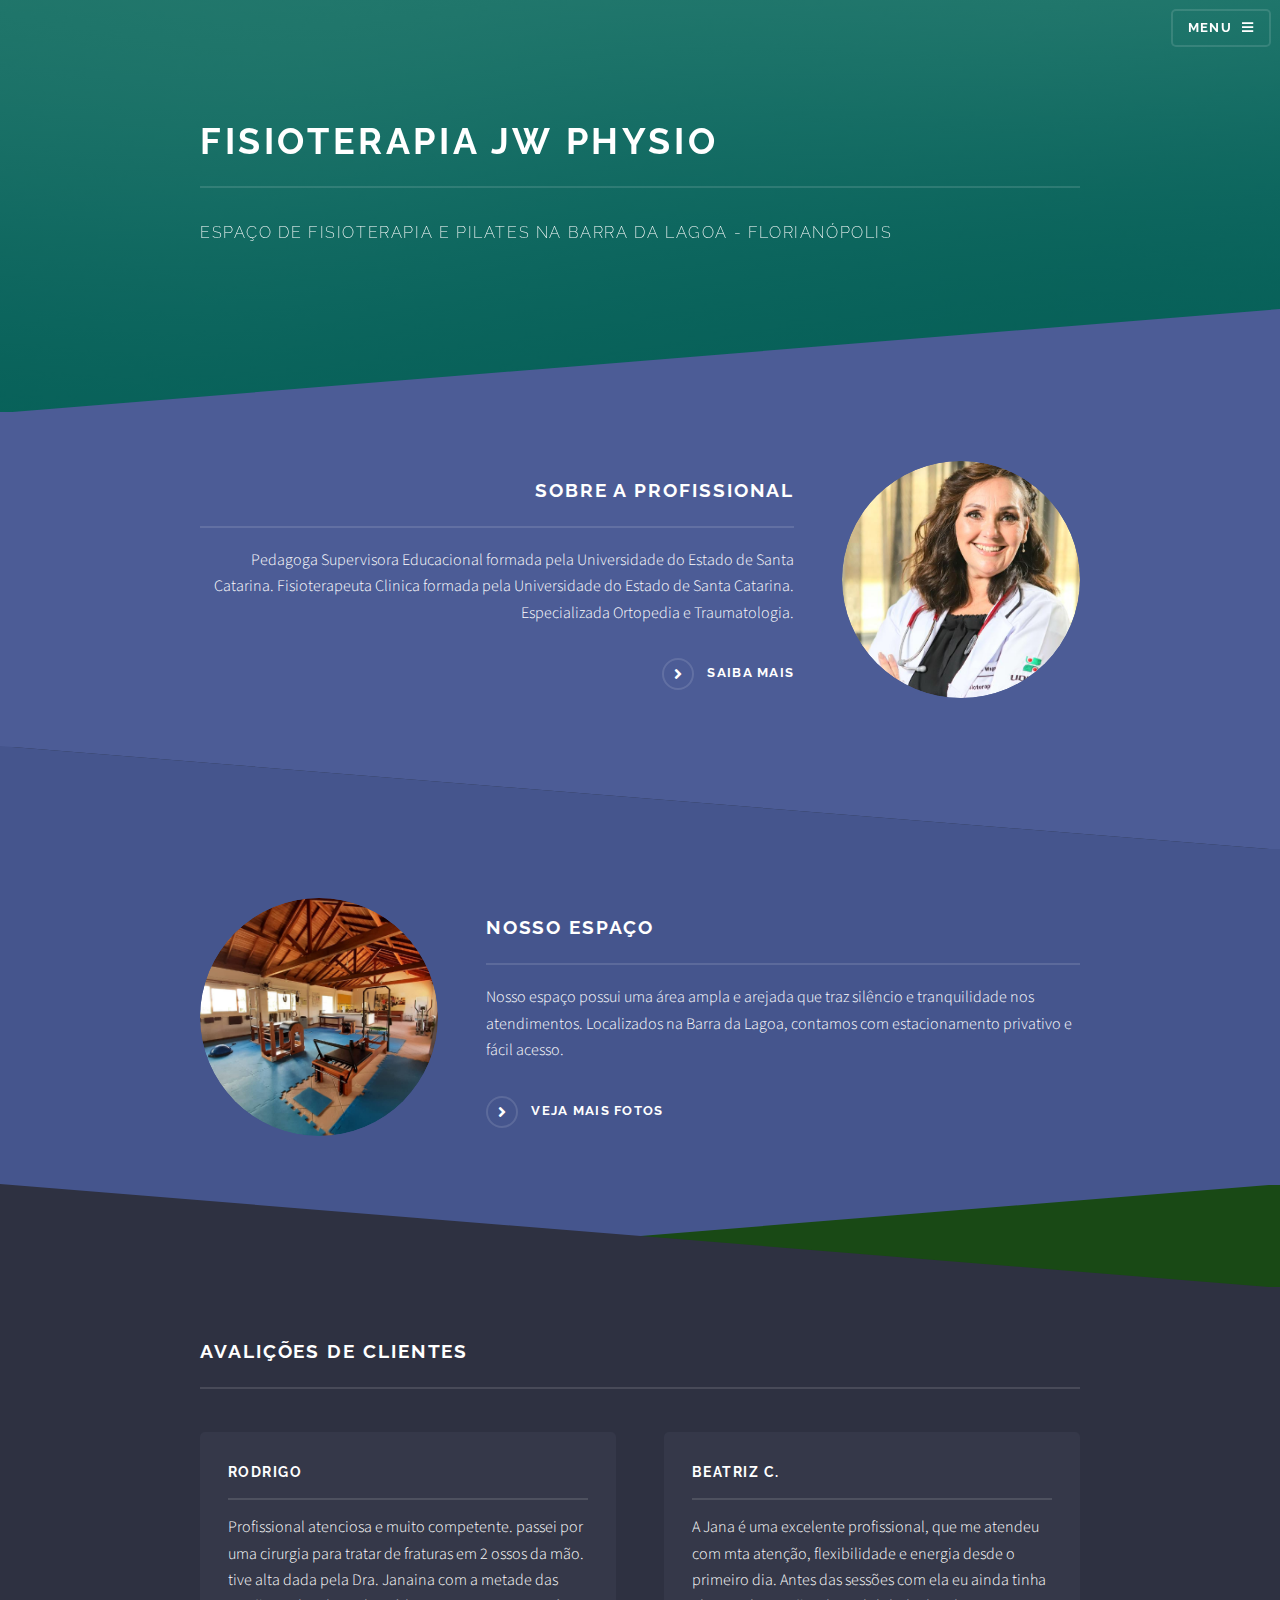
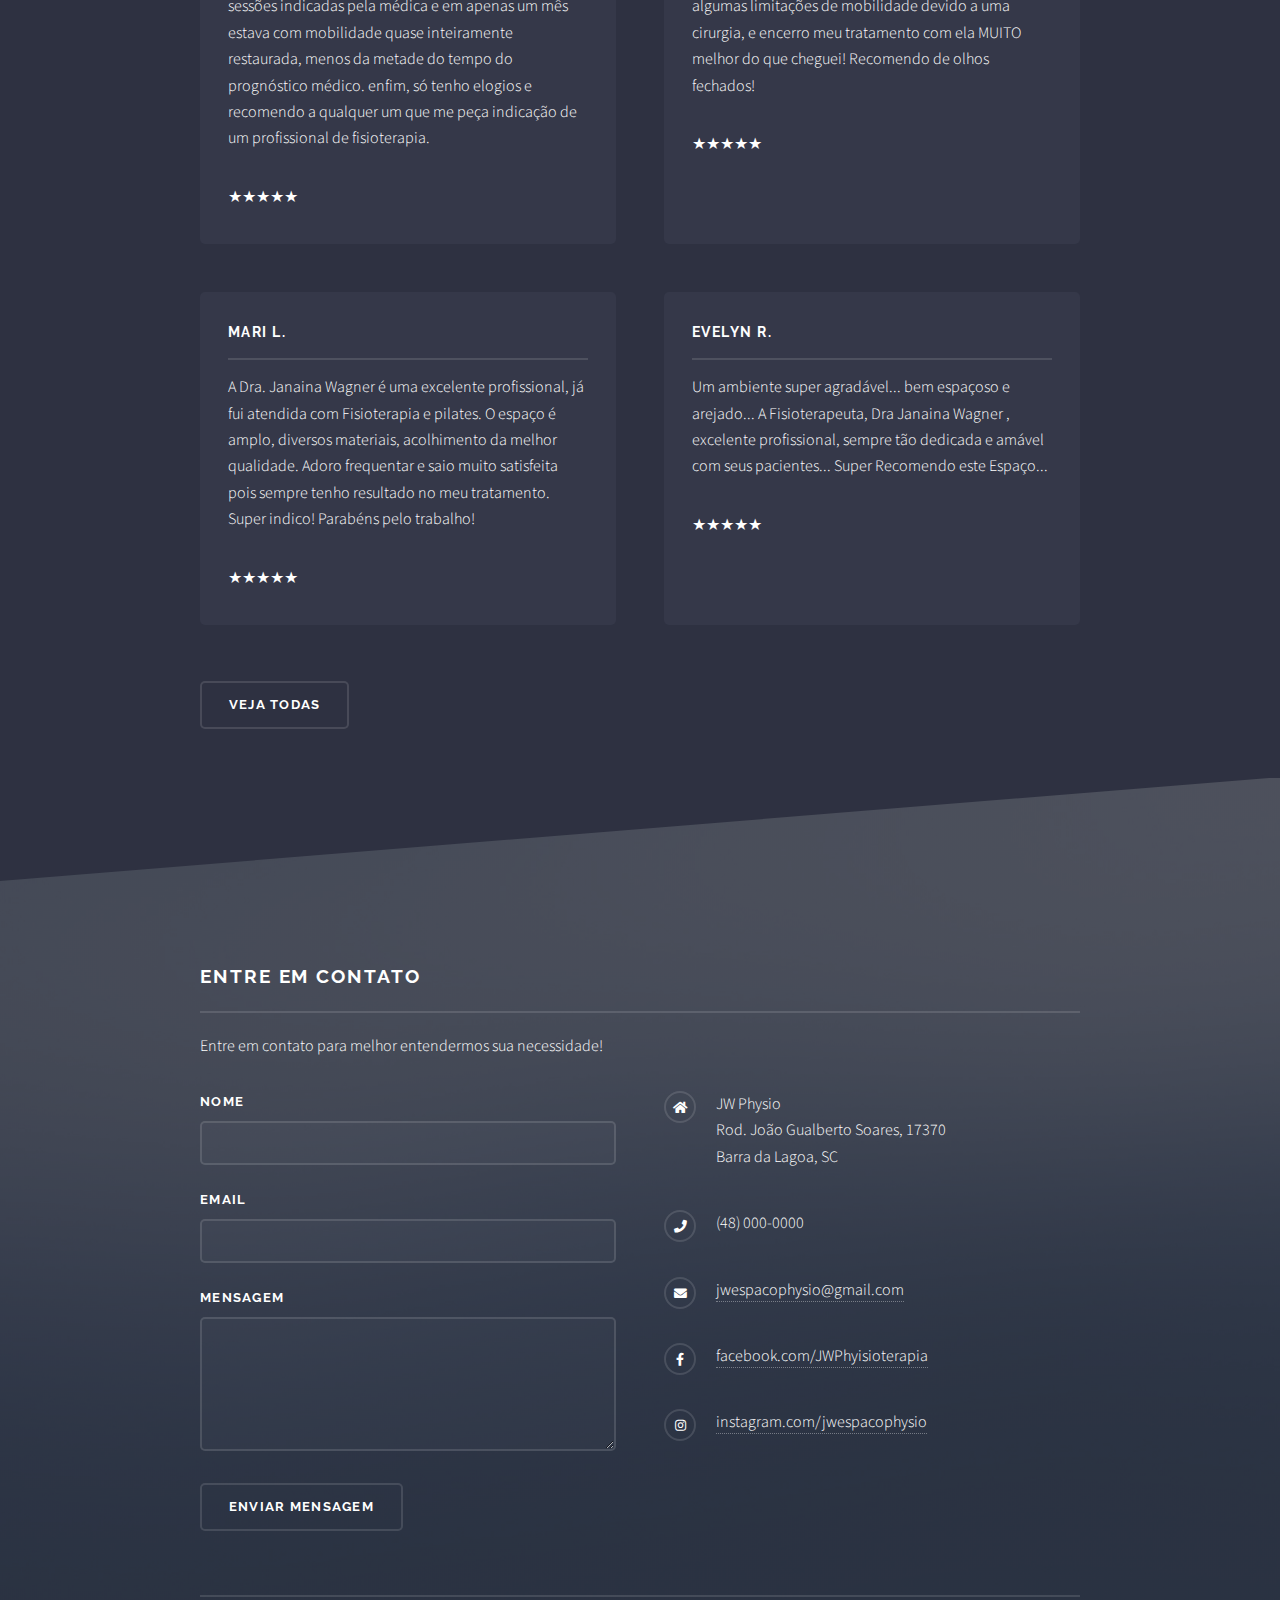
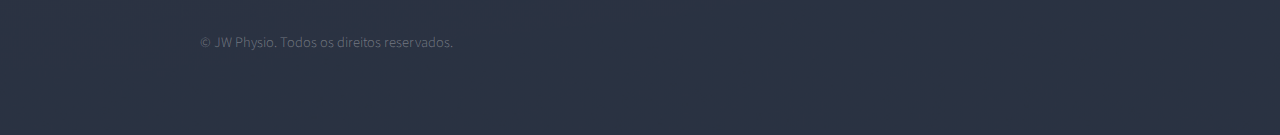
<file: index.html>
<!DOCTYPE html>

<html>
  <head>
    <title>JW Fisioterapia</title>
    <meta charset="utf-8" />
    <meta
      name="viewport"
      content="width=device-width, initial-scale=1, user-scalable=no"
    />
    <link rel="stylesheet" href="assets/css/main.css" />
    <noscript
      ><link rel="stylesheet" href="assets/css/noscript.css"
    /></noscript>
  </head>
  <body class="is-preload">
    <!-- Page Wrapper -->
    <div id="page-wrapper">
      <!-- Header -->
      <header id="header" class="alt">
        <h1><a href="index.html">JW PHYSIO</a></h1>
        <nav>
          <a href="#menu">Menu</a>
        </nav>
      </header>

      <!-- Menu -->
      <nav id="menu">
        <div class="inner">
          <h2>Menu</h2>
          <ul class="links">
            <li><a href="index.html">Home</a></li>
            <li><a href="generic.html">Generic</a></li>
            <li><a href="elements.html">Elements</a></li>
            <li><a href="#">Log In</a></li>
            <li><a href="#">Sign Up</a></li>
          </ul>
          <a href="#" class="close">Close</a>
        </div>
      </nav>

      <!-- Banner -->
      <section id="banner">
        <div class="inner">
          <h2>Fisioterapia JW Physio</h2>
          <p>
            Espaço de fisioterapia e pilates na Barra da Lagoa - Florianópolis
          </p>
        </div>
      </section>

      <!-- Wrapper -->
      <section id="wrapper">
        <!-- One -->
        <section id="one" class="wrapper spotlight style1">
          <div class="inner">
            <a href="#" class="image"><img src="images/pic01.png" alt="" /></a>
            <div class="content">
              <h2 class="major">Sobre a profissional</h2>
              <p>
                Pedagoga Supervisora Educacional formada pela Universidade do
                Estado de Santa Catarina. Fisioterapeuta Clinica formada pela
                Universidade do Estado de Santa Catarina. Especializada
                Ortopedia e Traumatologia.
              </p>
              <a href="#" class="special">Saiba mais</a>
            </div>
          </div>
        </section>

        <!-- Two -->
        <section id="two" class="wrapper alt spotlight style2">
          <div class="inner">
            <a href="#" class="image"><img src="images/pic02.jpg" alt="" /></a>
            <div class="content">
              <h2 class="major">Nosso espaço</h2>
              <p>
                Nosso espaço possui uma área ampla e arejada que traz silêncio e
                tranquilidade nos atendimentos. Localizados na Barra da Lagoa,
                contamos com estacionamento privativo e fácil acesso.
              </p>
              <a href="#" class="special">Veja mais fotos</a>
            </div>
          </div>
        </section>
        <!-- Four -->
        <section id="four" class="wrapper alt style1">
          <div class="inner">
            <h2 class="major">avalições de Clientes</h2>
            <section class="features">
              <article>
                <h3 class="major">Rodrigo</h3>
                <p>
                  Profissional atenciosa e muito competente. passei por uma
                  cirurgia para tratar de fraturas em 2 ossos da mão. tive alta
                  dada pela Dra. Janaina com a metade das sessões indicadas pela
                  médica e em apenas um mês estava com mobilidade quase
                  inteiramente restaurada, menos da metade do tempo do
                  prognóstico médico. enfim, só tenho elogios e recomendo a
                  qualquer um que me peça indicação de um profissional de
                  fisioterapia.
                </p>
                <p>★★★★★</p>
              </article>
              <article>
                <h3 class="major">Beatriz C.</h3>
                <p>
                  A Jana é uma excelente profissional, que me atendeu com mta
                  atenção, flexibilidade e energia desde o primeiro dia. Antes
                  das sessões com ela eu ainda tinha algumas limitações de
                  mobilidade devido a uma cirurgia, e encerro meu tratamento com
                  ela MUITO melhor do que cheguei! Recomendo de olhos fechados!
                </p>
                <p>★★★★★</p>
              </article>
              <article>
                <h3 class="major">Mari L.</h3>
                <p>
                  A Dra. Janaina Wagner é uma excelente profissional, já fui
                  atendida com Fisioterapia e pilates. O espaço é amplo,
                  diversos materiais, acolhimento da melhor qualidade. Adoro
                  frequentar e saio muito satisfeita pois sempre tenho resultado
                  no meu tratamento. Super indico! Parabéns pelo trabalho!
                </p>
                <p>★★★★★</p>
              </article>
              <article>
                <h3 class="major">Evelyn R.</h3>
                <p>
                  Um ambiente super agradável... bem espaçoso e arejado... A
                  Fisioterapeuta, Dra Janaina Wagner , excelente profissional,
                  sempre tão dedicada e amável com seus pacientes... Super
                  Recomendo este Espaço...
                </p>
                <p>★★★★★</p>
              </article>
            </section>
            <ul class="actions">
              <li><a href="#" class="button">Veja Todas</a></li>
            </ul>
          </div>
        </section>
      </section>

      <!-- Footer -->
      <section id="footer">
        <div class="inner">
          <h2 class="major">entre em contato</h2>
          <p>Entre em contato para melhor entendermos sua necessidade!</p>
          <form method="post" action="#">
            <div class="fields">
              <div class="field">
                <label for="name">Nome</label>
                <input type="text" name="name" id="name" />
              </div>
              <div class="field">
                <label for="email">Email</label>
                <input type="email" name="email" id="email" />
              </div>
              <div class="field">
                <label for="message">Mensagem</label>
                <textarea name="message" id="message" rows="4"></textarea>
              </div>
            </div>
            <ul class="actions">
              <li><input type="submit" value="Enviar Mensagem" /></li>
            </ul>
          </form>
          <ul class="contact">
            <li class="icon solid fa-home">
              JW Physio<br />
              Rod. João Gualberto Soares, 17370<br />
              Barra da Lagoa, SC
            </li>
            <li class="icon solid fa-phone">(48) 000-0000</li>
            <li class="icon solid fa-envelope">
              <a href="#">jwespacophysio@gmail.com</a>
            </li>
            <li class="icon brands fa-facebook-f">
              <a href="#">facebook.com/JWPhyisioterapia</a>
            </li>
            <li class="icon brands fa-instagram">
              <a href="#">instagram.com/jwespacophysio</a>
            </li>
          </ul>
          <ul class="copyright">
            <li>&copy; JW Physio. Todos os direitos reservados.</li>
          </ul>
        </div>
      </section>
    </div>

    <!-- Scripts -->
    <script src="assets/js/jquery.min.js"></script>
    <script src="assets/js/jquery.scrollex.min.js"></script>
    <script src="assets/js/browser.min.js"></script>
    <script src="assets/js/breakpoints.min.js"></script>
    <script src="assets/js/util.js"></script>
    <script src="assets/js/main.js"></script>
  </body>
</html>
</file>
<file: assets/css/noscript.css>
/*
	Solid State by HTML5 UP
	html5up.net | @ajlkn
	Free for personal and commercial use under the CCA 3.0 license (html5up.net/license)
*/

/* Banner */

	body.is-preload #banner .logo {
		-moz-transform: none;
		-webkit-transform: none;
		-ms-transform: none;
		transform: none;
		opacity: 1;
	}

	body.is-preload #banner h2 {
		opacity: 1;
		-moz-transform: none;
		-webkit-transform: none;
		-ms-transform: none;
		transform: none;
		-moz-filter: none;
		-webkit-filter: none;
		-ms-filter: none;
		filter: none;
	}

	body.is-preload #banner p {
		opacity: 01;
		-moz-transform: none;
		-webkit-transform: none;
		-ms-transform: none;
		transform: none;
		-moz-filter: none;
		-webkit-filter: none;
		-ms-filter: none;
		filter: none;
	}
</file>
<file: assets/css/main.css>
@import url(fontawesome-all.min.css);
@import url("https://fonts.googleapis.com/css?family=Raleway:200,700|Source+Sans+Pro:300,600,300italic,600italic");

html,
body,
div,
span,
applet,
object,
iframe,
h1,
h2,
h3,
h4,
h5,
h6,
p,
blockquote,
pre,
a,
abbr,
acronym,
address,
big,
cite,
code,
del,
dfn,
em,
img,
ins,
kbd,
q,
s,
samp,
small,
strike,
strong,
sub,
sup,
tt,
var,
b,
u,
i,
center,
dl,
dt,
dd,
ol,
ul,
li,
fieldset,
form,
label,
legend,
table,
caption,
tbody,
tfoot,
thead,
tr,
th,
td,
article,
aside,
canvas,
details,
embed,
figure,
figcaption,
footer,
header,
hgroup,
menu,
nav,
output,
ruby,
section,
summary,
time,
mark,
audio,
video {
  margin: 0;
  padding: 0;
  border: 0;
  font-size: 100%;
  font: inherit;
  vertical-align: baseline;
}

article,
aside,
details,
figcaption,
figure,
footer,
header,
hgroup,
menu,
nav,
section {
  display: block;
}

body {
  line-height: 1;
}

ol,
ul {
  list-style: none;
}

blockquote,
q {
  quotes: none;
}

blockquote:before,
blockquote:after,
q:before,
q:after {
  content: "";
  content: none;
}

table {
  border-collapse: collapse;
  border-spacing: 0;
}

body {
  -webkit-text-size-adjust: none;
}

mark {
  background-color: transparent;
  color: inherit;
}

input::-moz-focus-inner {
  border: 0;
  padding: 0;
}

input,
select,
textarea {
  -moz-appearance: none;
  -webkit-appearance: none;
  -ms-appearance: none;
  appearance: none;
}

/* Basic */

@-ms-viewport {
  width: device-width;
}

body {
  -ms-overflow-style: scrollbar;
}

@media screen and (max-width: 480px) {
  html,
  body {
    min-width: 320px;
  }
}

html {
  box-sizing: border-box;
}

*,
*:before,
*:after {
  box-sizing: inherit;
}

body {
  background-color: #194915;
  background-image: linear-gradient(
      to top,
      rgba(46, 49, 65, 0.8),
      rgba(46, 49, 65, 0.8)
    ),
    url("../../images/bg.jpg");
  background-size: auto, cover;
  background-attachment: fixed, fixed;
  background-position: center, center;
}

body.is-preload *,
body.is-preload *:before,
body.is-preload *:after {
  -moz-animation: none !important;
  -webkit-animation: none !important;
  -ms-animation: none !important;
  animation: none !important;
  -moz-transition: none !important;
  -webkit-transition: none !important;
  -ms-transition: none !important;
  transition: none !important;
}

/* Type */

body,
input,
select,
textarea {
  color: #ffffff;
  font-family: "Source Sans Pro", Helvetica, sans-serif;
  font-size: 16.5pt;
  font-weight: 300;
  line-height: 1.65;
}

@media screen and (max-width: 1680px) {
  body,
  input,
  select,
  textarea {
    font-size: 13pt;
  }
}

@media screen and (max-width: 1280px) {
  body,
  input,
  select,
  textarea {
    font-size: 12pt;
  }
}

@media screen and (max-width: 980px) {
  body,
  input,
  select,
  textarea {
    font-size: 12pt;
  }
}

@media screen and (max-width: 736px) {
  body,
  input,
  select,
  textarea {
    font-size: 12pt;
  }
}

@media screen and (max-width: 480px) {
  body,
  input,
  select,
  textarea {
    font-size: 12pt;
  }
}

a {
  -moz-transition: color 0.2s ease-in-out, border-bottom-color 0.2s ease-in-out;
  -webkit-transition: color 0.2s ease-in-out,
    border-bottom-color 0.2s ease-in-out;
  -ms-transition: color 0.2s ease-in-out, border-bottom-color 0.2s ease-in-out;
  transition: color 0.2s ease-in-out, border-bottom-color 0.2s ease-in-out;
  border-bottom: dotted 1px rgba(255, 255, 255, 0.35);
  color: #ffffff;
  text-decoration: none;
}

a:hover {
  border-bottom-color: transparent;
  color: #ffffff !important;
}

a.special:not(.button) {
  text-decoration: none;
  border-bottom: 0;
  display: block;
  font-family: Raleway, Helvetica, sans-serif;
  font-size: 0.8em;
  font-weight: 700;
  letter-spacing: 0.1em;
  margin: 0 0 2em 0;
  text-transform: uppercase;
}

a.special:not(.button):before {
  -moz-osx-font-smoothing: grayscale;
  -webkit-font-smoothing: antialiased;
  display: inline-block;
  font-style: normal;
  font-variant: normal;
  text-rendering: auto;
  line-height: 1;
  text-transform: none !important;
  font-family: "Font Awesome 5 Free";
  font-weight: 900;
}

a.special:not(.button):before {
  -moz-transition: background-color 0.2s ease-in-out;
  -webkit-transition: background-color 0.2s ease-in-out;
  -ms-transition: background-color 0.2s ease-in-out;
  transition: background-color 0.2s ease-in-out;
  border-radius: 100%;
  border: solid 2px rgba(255, 255, 255, 0.125);
  content: "\f105";
  display: inline-block;
  font-size: 1.25em;
  height: 2em;
  line-height: 1.75em;
  margin-right: 0.85em;
  text-align: center;
  text-indent: 0.15em;
  vertical-align: middle;
  width: 2em;
}

a.special:not(.button):hover:before {
  background-color: rgba(255, 255, 255, 0.025);
}

a.special:not(.button):active:before {
  background-color: rgba(255, 255, 255, 0.075);
}

strong,
b {
  color: #ffffff;
  font-weight: 600;
}

em,
i {
  font-style: italic;
}

p {
  margin: 0 0 2em 0;
}

h1,
h2,
h3,
h4,
h5,
h6 {
  color: #ffffff;
  font-family: Raleway, Helvetica, sans-serif;
  font-weight: 700;
  letter-spacing: 0.1em;
  margin: 0 0 1em 0;
  text-transform: uppercase;
}

h1 a,
h2 a,
h3 a,
h4 a,
h5 a,
h6 a {
  color: inherit;
  text-decoration: none;
  border-bottom: 0;
}

h1 span,
h2 span,
h3 span,
h4 span,
h5 span,
h6 span {
  font-weight: 200;
}

h1.major,
h2.major,
h3.major,
h4.major,
h5.major,
h6.major {
  padding-bottom: 1em;
  border-bottom: solid 2px rgba(255, 255, 255, 0.125);
}

h2 {
  font-size: 1.2em;
}

h3 {
  font-size: 0.9em;
}

h4 {
  font-size: 0.7em;
}

h5 {
  font-size: 0.7em;
}

h6 {
  font-size: 0.7em;
}

@media screen and (max-width: 736px) {
  h2 {
    font-size: 1em;
  }

  h3 {
    font-size: 0.8em;
  }
}

sub {
  font-size: 0.8em;
  position: relative;
  top: 0.5em;
}

sup {
  font-size: 0.8em;
  position: relative;
  top: -0.5em;
}

blockquote {
  border-left: solid 4px rgba(255, 255, 255, 0.125);
  font-style: italic;
  margin: 0 0 2em 0;
  padding: 0.5em 0 0.5em 2em;
}

code {
  background: rgba(255, 255, 255, 0.025);
  border-radius: 5px;
  border: solid 2px rgba(255, 255, 255, 0.125);
  font-family: "Courier New", monospace;
  font-size: 0.9em;
  margin: 0 0.25em;
  padding: 0.25em 0.65em;
}

pre {
  -webkit-overflow-scrolling: touch;
  font-family: "Courier New", monospace;
  font-size: 0.9em;
  margin: 0 0 2em 0;
}

pre code {
  display: block;
  line-height: 1.75em;
  padding: 1em 1.5em;
  overflow-x: auto;
}

hr {
  border: 0;
  border-bottom: solid 2px rgba(255, 255, 255, 0.125);
  margin: 2.5em 0;
}

hr.major {
  margin: 4em 0;
}

.align-left {
  text-align: left;
}

.align-center {
  text-align: center;
}

.align-right {
  text-align: right;
}

/* Row */

.row {
  display: flex;
  flex-wrap: wrap;
  box-sizing: border-box;
  align-items: stretch;
}

.row > * {
  box-sizing: border-box;
}

.row.gtr-uniform > * > :last-child {
  margin-bottom: 0;
}

.row.aln-left {
  justify-content: flex-start;
}

.row.aln-center {
  justify-content: center;
}

.row.aln-right {
  justify-content: flex-end;
}

.row.aln-top {
  align-items: flex-start;
}

.row.aln-middle {
  align-items: center;
}

.row.aln-bottom {
  align-items: flex-end;
}

.row > .imp {
  order: -1;
}

.row > .col-1 {
  width: 8.33333%;
}

.row > .off-1 {
  margin-left: 8.33333%;
}

.row > .col-2 {
  width: 16.66667%;
}

.row > .off-2 {
  margin-left: 16.66667%;
}

.row > .col-3 {
  width: 25%;
}

.row > .off-3 {
  margin-left: 25%;
}

.row > .col-4 {
  width: 33.33333%;
}

.row > .off-4 {
  margin-left: 33.33333%;
}

.row > .col-5 {
  width: 41.66667%;
}

.row > .off-5 {
  margin-left: 41.66667%;
}

.row > .col-6 {
  width: 50%;
}

.row > .off-6 {
  margin-left: 50%;
}

.row > .col-7 {
  width: 58.33333%;
}

.row > .off-7 {
  margin-left: 58.33333%;
}

.row > .col-8 {
  width: 66.66667%;
}

.row > .off-8 {
  margin-left: 66.66667%;
}

.row > .col-9 {
  width: 75%;
}

.row > .off-9 {
  margin-left: 75%;
}

.row > .col-10 {
  width: 83.33333%;
}

.row > .off-10 {
  margin-left: 83.33333%;
}

.row > .col-11 {
  width: 91.66667%;
}

.row > .off-11 {
  margin-left: 91.66667%;
}

.row > .col-12 {
  width: 100%;
}

.row > .off-12 {
  margin-left: 100%;
}

.row.gtr-0 {
  margin-top: 0;
  margin-left: 0em;
}

.row.gtr-0 > * {
  padding: 0 0 0 0em;
}

.row.gtr-0.gtr-uniform {
  margin-top: 0em;
}

.row.gtr-0.gtr-uniform > * {
  padding-top: 0em;
}

.row.gtr-25 {
  margin-top: 0;
  margin-left: -0.4375em;
}

.row.gtr-25 > * {
  padding: 0 0 0 0.4375em;
}

.row.gtr-25.gtr-uniform {
  margin-top: -0.4375em;
}

.row.gtr-25.gtr-uniform > * {
  padding-top: 0.4375em;
}

.row.gtr-50 {
  margin-top: 0;
  margin-left: -0.875em;
}

.row.gtr-50 > * {
  padding: 0 0 0 0.875em;
}

.row.gtr-50.gtr-uniform {
  margin-top: -0.875em;
}

.row.gtr-50.gtr-uniform > * {
  padding-top: 0.875em;
}

.row {
  margin-top: 0;
  margin-left: -1.75em;
}

.row > * {
  padding: 0 0 0 1.75em;
}

.row.gtr-uniform {
  margin-top: -1.75em;
}

.row.gtr-uniform > * {
  padding-top: 1.75em;
}

.row.gtr-150 {
  margin-top: 0;
  margin-left: -2.625em;
}

.row.gtr-150 > * {
  padding: 0 0 0 2.625em;
}

.row.gtr-150.gtr-uniform {
  margin-top: -2.625em;
}

.row.gtr-150.gtr-uniform > * {
  padding-top: 2.625em;
}

.row.gtr-200 {
  margin-top: 0;
  margin-left: -3.5em;
}

.row.gtr-200 > * {
  padding: 0 0 0 3.5em;
}

.row.gtr-200.gtr-uniform {
  margin-top: -3.5em;
}

.row.gtr-200.gtr-uniform > * {
  padding-top: 3.5em;
}

@media screen and (max-width: 1680px) {
  .row {
    display: flex;
    flex-wrap: wrap;
    box-sizing: border-box;
    align-items: stretch;
  }

  .row > * {
    box-sizing: border-box;
  }

  .row.gtr-uniform > * > :last-child {
    margin-bottom: 0;
  }

  .row.aln-left {
    justify-content: flex-start;
  }

  .row.aln-center {
    justify-content: center;
  }

  .row.aln-right {
    justify-content: flex-end;
  }

  .row.aln-top {
    align-items: flex-start;
  }

  .row.aln-middle {
    align-items: center;
  }

  .row.aln-bottom {
    align-items: flex-end;
  }

  .row > .imp-xlarge {
    order: -1;
  }

  .row > .col-1-xlarge {
    width: 8.33333%;
  }

  .row > .off-1-xlarge {
    margin-left: 8.33333%;
  }

  .row > .col-2-xlarge {
    width: 16.66667%;
  }

  .row > .off-2-xlarge {
    margin-left: 16.66667%;
  }

  .row > .col-3-xlarge {
    width: 25%;
  }

  .row > .off-3-xlarge {
    margin-left: 25%;
  }

  .row > .col-4-xlarge {
    width: 33.33333%;
  }

  .row > .off-4-xlarge {
    margin-left: 33.33333%;
  }

  .row > .col-5-xlarge {
    width: 41.66667%;
  }

  .row > .off-5-xlarge {
    margin-left: 41.66667%;
  }

  .row > .col-6-xlarge {
    width: 50%;
  }

  .row > .off-6-xlarge {
    margin-left: 50%;
  }

  .row > .col-7-xlarge {
    width: 58.33333%;
  }

  .row > .off-7-xlarge {
    margin-left: 58.33333%;
  }

  .row > .col-8-xlarge {
    width: 66.66667%;
  }

  .row > .off-8-xlarge {
    margin-left: 66.66667%;
  }

  .row > .col-9-xlarge {
    width: 75%;
  }

  .row > .off-9-xlarge {
    margin-left: 75%;
  }

  .row > .col-10-xlarge {
    width: 83.33333%;
  }

  .row > .off-10-xlarge {
    margin-left: 83.33333%;
  }

  .row > .col-11-xlarge {
    width: 91.66667%;
  }

  .row > .off-11-xlarge {
    margin-left: 91.66667%;
  }

  .row > .col-12-xlarge {
    width: 100%;
  }

  .row > .off-12-xlarge {
    margin-left: 100%;
  }

  .row.gtr-0 {
    margin-top: 0;
    margin-left: 0em;
  }

  .row.gtr-0 > * {
    padding: 0 0 0 0em;
  }

  .row.gtr-0.gtr-uniform {
    margin-top: 0em;
  }

  .row.gtr-0.gtr-uniform > * {
    padding-top: 0em;
  }

  .row.gtr-25 {
    margin-top: 0;
    margin-left: -0.4375em;
  }

  .row.gtr-25 > * {
    padding: 0 0 0 0.4375em;
  }

  .row.gtr-25.gtr-uniform {
    margin-top: -0.4375em;
  }

  .row.gtr-25.gtr-uniform > * {
    padding-top: 0.4375em;
  }

  .row.gtr-50 {
    margin-top: 0;
    margin-left: -0.875em;
  }

  .row.gtr-50 > * {
    padding: 0 0 0 0.875em;
  }

  .row.gtr-50.gtr-uniform {
    margin-top: -0.875em;
  }

  .row.gtr-50.gtr-uniform > * {
    padding-top: 0.875em;
  }

  .row {
    margin-top: 0;
    margin-left: -1.75em;
  }

  .row > * {
    padding: 0 0 0 1.75em;
  }

  .row.gtr-uniform {
    margin-top: -1.75em;
  }

  .row.gtr-uniform > * {
    padding-top: 1.75em;
  }

  .row.gtr-150 {
    margin-top: 0;
    margin-left: -2.625em;
  }

  .row.gtr-150 > * {
    padding: 0 0 0 2.625em;
  }

  .row.gtr-150.gtr-uniform {
    margin-top: -2.625em;
  }

  .row.gtr-150.gtr-uniform > * {
    padding-top: 2.625em;
  }

  .row.gtr-200 {
    margin-top: 0;
    margin-left: -3.5em;
  }

  .row.gtr-200 > * {
    padding: 0 0 0 3.5em;
  }

  .row.gtr-200.gtr-uniform {
    margin-top: -3.5em;
  }

  .row.gtr-200.gtr-uniform > * {
    padding-top: 3.5em;
  }
}

@media screen and (max-width: 1280px) {
  .row {
    display: flex;
    flex-wrap: wrap;
    box-sizing: border-box;
    align-items: stretch;
  }

  .row > * {
    box-sizing: border-box;
  }

  .row.gtr-uniform > * > :last-child {
    margin-bottom: 0;
  }

  .row.aln-left {
    justify-content: flex-start;
  }

  .row.aln-center {
    justify-content: center;
  }

  .row.aln-right {
    justify-content: flex-end;
  }

  .row.aln-top {
    align-items: flex-start;
  }

  .row.aln-middle {
    align-items: center;
  }

  .row.aln-bottom {
    align-items: flex-end;
  }

  .row > .imp-large {
    order: -1;
  }

  .row > .col-1-large {
    width: 8.33333%;
  }

  .row > .off-1-large {
    margin-left: 8.33333%;
  }

  .row > .col-2-large {
    width: 16.66667%;
  }

  .row > .off-2-large {
    margin-left: 16.66667%;
  }

  .row > .col-3-large {
    width: 25%;
  }

  .row > .off-3-large {
    margin-left: 25%;
  }

  .row > .col-4-large {
    width: 33.33333%;
  }

  .row > .off-4-large {
    margin-left: 33.33333%;
  }

  .row > .col-5-large {
    width: 41.66667%;
  }

  .row > .off-5-large {
    margin-left: 41.66667%;
  }

  .row > .col-6-large {
    width: 50%;
  }

  .row > .off-6-large {
    margin-left: 50%;
  }

  .row > .col-7-large {
    width: 58.33333%;
  }

  .row > .off-7-large {
    margin-left: 58.33333%;
  }

  .row > .col-8-large {
    width: 66.66667%;
  }

  .row > .off-8-large {
    margin-left: 66.66667%;
  }

  .row > .col-9-large {
    width: 75%;
  }

  .row > .off-9-large {
    margin-left: 75%;
  }

  .row > .col-10-large {
    width: 83.33333%;
  }

  .row > .off-10-large {
    margin-left: 83.33333%;
  }

  .row > .col-11-large {
    width: 91.66667%;
  }

  .row > .off-11-large {
    margin-left: 91.66667%;
  }

  .row > .col-12-large {
    width: 100%;
  }

  .row > .off-12-large {
    margin-left: 100%;
  }

  .row.gtr-0 {
    margin-top: 0;
    margin-left: 0em;
  }

  .row.gtr-0 > * {
    padding: 0 0 0 0em;
  }

  .row.gtr-0.gtr-uniform {
    margin-top: 0em;
  }

  .row.gtr-0.gtr-uniform > * {
    padding-top: 0em;
  }

  .row.gtr-25 {
    margin-top: 0;
    margin-left: -0.4375em;
  }

  .row.gtr-25 > * {
    padding: 0 0 0 0.4375em;
  }

  .row.gtr-25.gtr-uniform {
    margin-top: -0.4375em;
  }

  .row.gtr-25.gtr-uniform > * {
    padding-top: 0.4375em;
  }

  .row.gtr-50 {
    margin-top: 0;
    margin-left: -0.875em;
  }

  .row.gtr-50 > * {
    padding: 0 0 0 0.875em;
  }

  .row.gtr-50.gtr-uniform {
    margin-top: -0.875em;
  }

  .row.gtr-50.gtr-uniform > * {
    padding-top: 0.875em;
  }

  .row {
    margin-top: 0;
    margin-left: -1.75em;
  }

  .row > * {
    padding: 0 0 0 1.75em;
  }

  .row.gtr-uniform {
    margin-top: -1.75em;
  }

  .row.gtr-uniform > * {
    padding-top: 1.75em;
  }

  .row.gtr-150 {
    margin-top: 0;
    margin-left: -2.625em;
  }

  .row.gtr-150 > * {
    padding: 0 0 0 2.625em;
  }

  .row.gtr-150.gtr-uniform {
    margin-top: -2.625em;
  }

  .row.gtr-150.gtr-uniform > * {
    padding-top: 2.625em;
  }

  .row.gtr-200 {
    margin-top: 0;
    margin-left: -3.5em;
  }

  .row.gtr-200 > * {
    padding: 0 0 0 3.5em;
  }

  .row.gtr-200.gtr-uniform {
    margin-top: -3.5em;
  }

  .row.gtr-200.gtr-uniform > * {
    padding-top: 3.5em;
  }
}

@media screen and (max-width: 980px) {
  .row {
    display: flex;
    flex-wrap: wrap;
    box-sizing: border-box;
    align-items: stretch;
  }

  .row > * {
    box-sizing: border-box;
  }

  .row.gtr-uniform > * > :last-child {
    margin-bottom: 0;
  }

  .row.aln-left {
    justify-content: flex-start;
  }

  .row.aln-center {
    justify-content: center;
  }

  .row.aln-right {
    justify-content: flex-end;
  }

  .row.aln-top {
    align-items: flex-start;
  }

  .row.aln-middle {
    align-items: center;
  }

  .row.aln-bottom {
    align-items: flex-end;
  }

  .row > .imp-medium {
    order: -1;
  }

  .row > .col-1-medium {
    width: 8.33333%;
  }

  .row > .off-1-medium {
    margin-left: 8.33333%;
  }

  .row > .col-2-medium {
    width: 16.66667%;
  }

  .row > .off-2-medium {
    margin-left: 16.66667%;
  }

  .row > .col-3-medium {
    width: 25%;
  }

  .row > .off-3-medium {
    margin-left: 25%;
  }

  .row > .col-4-medium {
    width: 33.33333%;
  }

  .row > .off-4-medium {
    margin-left: 33.33333%;
  }

  .row > .col-5-medium {
    width: 41.66667%;
  }

  .row > .off-5-medium {
    margin-left: 41.66667%;
  }

  .row > .col-6-medium {
    width: 50%;
  }

  .row > .off-6-medium {
    margin-left: 50%;
  }

  .row > .col-7-medium {
    width: 58.33333%;
  }

  .row > .off-7-medium {
    margin-left: 58.33333%;
  }

  .row > .col-8-medium {
    width: 66.66667%;
  }

  .row > .off-8-medium {
    margin-left: 66.66667%;
  }

  .row > .col-9-medium {
    width: 75%;
  }

  .row > .off-9-medium {
    margin-left: 75%;
  }

  .row > .col-10-medium {
    width: 83.33333%;
  }

  .row > .off-10-medium {
    margin-left: 83.33333%;
  }

  .row > .col-11-medium {
    width: 91.66667%;
  }

  .row > .off-11-medium {
    margin-left: 91.66667%;
  }

  .row > .col-12-medium {
    width: 100%;
  }

  .row > .off-12-medium {
    margin-left: 100%;
  }

  .row.gtr-0 {
    margin-top: 0;
    margin-left: 0em;
  }

  .row.gtr-0 > * {
    padding: 0 0 0 0em;
  }

  .row.gtr-0.gtr-uniform {
    margin-top: 0em;
  }

  .row.gtr-0.gtr-uniform > * {
    padding-top: 0em;
  }

  .row.gtr-25 {
    margin-top: 0;
    margin-left: -0.4375em;
  }

  .row.gtr-25 > * {
    padding: 0 0 0 0.4375em;
  }

  .row.gtr-25.gtr-uniform {
    margin-top: -0.4375em;
  }

  .row.gtr-25.gtr-uniform > * {
    padding-top: 0.4375em;
  }

  .row.gtr-50 {
    margin-top: 0;
    margin-left: -0.875em;
  }

  .row.gtr-50 > * {
    padding: 0 0 0 0.875em;
  }

  .row.gtr-50.gtr-uniform {
    margin-top: -0.875em;
  }

  .row.gtr-50.gtr-uniform > * {
    padding-top: 0.875em;
  }

  .row {
    margin-top: 0;
    margin-left: -1.75em;
  }

  .row > * {
    padding: 0 0 0 1.75em;
  }

  .row.gtr-uniform {
    margin-top: -1.75em;
  }

  .row.gtr-uniform > * {
    padding-top: 1.75em;
  }

  .row.gtr-150 {
    margin-top: 0;
    margin-left: -2.625em;
  }

  .row.gtr-150 > * {
    padding: 0 0 0 2.625em;
  }

  .row.gtr-150.gtr-uniform {
    margin-top: -2.625em;
  }

  .row.gtr-150.gtr-uniform > * {
    padding-top: 2.625em;
  }

  .row.gtr-200 {
    margin-top: 0;
    margin-left: -3.5em;
  }

  .row.gtr-200 > * {
    padding: 0 0 0 3.5em;
  }

  .row.gtr-200.gtr-uniform {
    margin-top: -3.5em;
  }

  .row.gtr-200.gtr-uniform > * {
    padding-top: 3.5em;
  }
}

@media screen and (max-width: 736px) {
  .row {
    display: flex;
    flex-wrap: wrap;
    box-sizing: border-box;
    align-items: stretch;
  }

  .row > * {
    box-sizing: border-box;
  }

  .row.gtr-uniform > * > :last-child {
    margin-bottom: 0;
  }

  .row.aln-left {
    justify-content: flex-start;
  }

  .row.aln-center {
    justify-content: center;
  }

  .row.aln-right {
    justify-content: flex-end;
  }

  .row.aln-top {
    align-items: flex-start;
  }

  .row.aln-middle {
    align-items: center;
  }

  .row.aln-bottom {
    align-items: flex-end;
  }

  .row > .imp-small {
    order: -1;
  }

  .row > .col-1-small {
    width: 8.33333%;
  }

  .row > .off-1-small {
    margin-left: 8.33333%;
  }

  .row > .col-2-small {
    width: 16.66667%;
  }

  .row > .off-2-small {
    margin-left: 16.66667%;
  }

  .row > .col-3-small {
    width: 25%;
  }

  .row > .off-3-small {
    margin-left: 25%;
  }

  .row > .col-4-small {
    width: 33.33333%;
  }

  .row > .off-4-small {
    margin-left: 33.33333%;
  }

  .row > .col-5-small {
    width: 41.66667%;
  }

  .row > .off-5-small {
    margin-left: 41.66667%;
  }

  .row > .col-6-small {
    width: 50%;
  }

  .row > .off-6-small {
    margin-left: 50%;
  }

  .row > .col-7-small {
    width: 58.33333%;
  }

  .row > .off-7-small {
    margin-left: 58.33333%;
  }

  .row > .col-8-small {
    width: 66.66667%;
  }

  .row > .off-8-small {
    margin-left: 66.66667%;
  }

  .row > .col-9-small {
    width: 75%;
  }

  .row > .off-9-small {
    margin-left: 75%;
  }

  .row > .col-10-small {
    width: 83.33333%;
  }

  .row > .off-10-small {
    margin-left: 83.33333%;
  }

  .row > .col-11-small {
    width: 91.66667%;
  }

  .row > .off-11-small {
    margin-left: 91.66667%;
  }

  .row > .col-12-small {
    width: 100%;
  }

  .row > .off-12-small {
    margin-left: 100%;
  }

  .row.gtr-0 {
    margin-top: 0;
    margin-left: 0em;
  }

  .row.gtr-0 > * {
    padding: 0 0 0 0em;
  }

  .row.gtr-0.gtr-uniform {
    margin-top: 0em;
  }

  .row.gtr-0.gtr-uniform > * {
    padding-top: 0em;
  }

  .row.gtr-25 {
    margin-top: 0;
    margin-left: -0.3125em;
  }

  .row.gtr-25 > * {
    padding: 0 0 0 0.3125em;
  }

  .row.gtr-25.gtr-uniform {
    margin-top: -0.3125em;
  }

  .row.gtr-25.gtr-uniform > * {
    padding-top: 0.3125em;
  }

  .row.gtr-50 {
    margin-top: 0;
    margin-left: -0.625em;
  }

  .row.gtr-50 > * {
    padding: 0 0 0 0.625em;
  }

  .row.gtr-50.gtr-uniform {
    margin-top: -0.625em;
  }

  .row.gtr-50.gtr-uniform > * {
    padding-top: 0.625em;
  }

  .row {
    margin-top: 0;
    margin-left: -1.25em;
  }

  .row > * {
    padding: 0 0 0 1.25em;
  }

  .row.gtr-uniform {
    margin-top: -1.25em;
  }

  .row.gtr-uniform > * {
    padding-top: 1.25em;
  }

  .row.gtr-150 {
    margin-top: 0;
    margin-left: -1.875em;
  }

  .row.gtr-150 > * {
    padding: 0 0 0 1.875em;
  }

  .row.gtr-150.gtr-uniform {
    margin-top: -1.875em;
  }

  .row.gtr-150.gtr-uniform > * {
    padding-top: 1.875em;
  }

  .row.gtr-200 {
    margin-top: 0;
    margin-left: -2.5em;
  }

  .row.gtr-200 > * {
    padding: 0 0 0 2.5em;
  }

  .row.gtr-200.gtr-uniform {
    margin-top: -2.5em;
  }

  .row.gtr-200.gtr-uniform > * {
    padding-top: 2.5em;
  }
}

@media screen and (max-width: 480px) {
  .row {
    display: flex;
    flex-wrap: wrap;
    box-sizing: border-box;
    align-items: stretch;
  }

  .row > * {
    box-sizing: border-box;
  }

  .row.gtr-uniform > * > :last-child {
    margin-bottom: 0;
  }

  .row.aln-left {
    justify-content: flex-start;
  }

  .row.aln-center {
    justify-content: center;
  }

  .row.aln-right {
    justify-content: flex-end;
  }

  .row.aln-top {
    align-items: flex-start;
  }

  .row.aln-middle {
    align-items: center;
  }

  .row.aln-bottom {
    align-items: flex-end;
  }

  .row > .imp-xsmall {
    order: -1;
  }

  .row > .col-1-xsmall {
    width: 8.33333%;
  }

  .row > .off-1-xsmall {
    margin-left: 8.33333%;
  }

  .row > .col-2-xsmall {
    width: 16.66667%;
  }

  .row > .off-2-xsmall {
    margin-left: 16.66667%;
  }

  .row > .col-3-xsmall {
    width: 25%;
  }

  .row > .off-3-xsmall {
    margin-left: 25%;
  }

  .row > .col-4-xsmall {
    width: 33.33333%;
  }

  .row > .off-4-xsmall {
    margin-left: 33.33333%;
  }

  .row > .col-5-xsmall {
    width: 41.66667%;
  }

  .row > .off-5-xsmall {
    margin-left: 41.66667%;
  }

  .row > .col-6-xsmall {
    width: 50%;
  }

  .row > .off-6-xsmall {
    margin-left: 50%;
  }

  .row > .col-7-xsmall {
    width: 58.33333%;
  }

  .row > .off-7-xsmall {
    margin-left: 58.33333%;
  }

  .row > .col-8-xsmall {
    width: 66.66667%;
  }

  .row > .off-8-xsmall {
    margin-left: 66.66667%;
  }

  .row > .col-9-xsmall {
    width: 75%;
  }

  .row > .off-9-xsmall {
    margin-left: 75%;
  }

  .row > .col-10-xsmall {
    width: 83.33333%;
  }

  .row > .off-10-xsmall {
    margin-left: 83.33333%;
  }

  .row > .col-11-xsmall {
    width: 91.66667%;
  }

  .row > .off-11-xsmall {
    margin-left: 91.66667%;
  }

  .row > .col-12-xsmall {
    width: 100%;
  }

  .row > .off-12-xsmall {
    margin-left: 100%;
  }

  .row.gtr-0 {
    margin-top: 0;
    margin-left: 0em;
  }

  .row.gtr-0 > * {
    padding: 0 0 0 0em;
  }

  .row.gtr-0.gtr-uniform {
    margin-top: 0em;
  }

  .row.gtr-0.gtr-uniform > * {
    padding-top: 0em;
  }

  .row.gtr-25 {
    margin-top: 0;
    margin-left: -0.3125em;
  }

  .row.gtr-25 > * {
    padding: 0 0 0 0.3125em;
  }

  .row.gtr-25.gtr-uniform {
    margin-top: -0.3125em;
  }

  .row.gtr-25.gtr-uniform > * {
    padding-top: 0.3125em;
  }

  .row.gtr-50 {
    margin-top: 0;
    margin-left: -0.625em;
  }

  .row.gtr-50 > * {
    padding: 0 0 0 0.625em;
  }

  .row.gtr-50.gtr-uniform {
    margin-top: -0.625em;
  }

  .row.gtr-50.gtr-uniform > * {
    padding-top: 0.625em;
  }

  .row {
    margin-top: 0;
    margin-left: -1.25em;
  }

  .row > * {
    padding: 0 0 0 1.25em;
  }

  .row.gtr-uniform {
    margin-top: -1.25em;
  }

  .row.gtr-uniform > * {
    padding-top: 1.25em;
  }

  .row.gtr-150 {
    margin-top: 0;
    margin-left: -1.875em;
  }

  .row.gtr-150 > * {
    padding: 0 0 0 1.875em;
  }

  .row.gtr-150.gtr-uniform {
    margin-top: -1.875em;
  }

  .row.gtr-150.gtr-uniform > * {
    padding-top: 1.875em;
  }

  .row.gtr-200 {
    margin-top: 0;
    margin-left: -2.5em;
  }

  .row.gtr-200 > * {
    padding: 0 0 0 2.5em;
  }

  .row.gtr-200.gtr-uniform {
    margin-top: -2.5em;
  }

  .row.gtr-200.gtr-uniform > * {
    padding-top: 2.5em;
  }
}

@media screen and (max-width: 360px) {
  .row {
    display: flex;
    flex-wrap: wrap;
    box-sizing: border-box;
    align-items: stretch;
  }

  .row > * {
    box-sizing: border-box;
  }

  .row.gtr-uniform > * > :last-child {
    margin-bottom: 0;
  }

  .row.aln-left {
    justify-content: flex-start;
  }

  .row.aln-center {
    justify-content: center;
  }

  .row.aln-right {
    justify-content: flex-end;
  }

  .row.aln-top {
    align-items: flex-start;
  }

  .row.aln-middle {
    align-items: center;
  }

  .row.aln-bottom {
    align-items: flex-end;
  }

  .row > .imp-xxsmall {
    order: -1;
  }

  .row > .col-1-xxsmall {
    width: 8.33333%;
  }

  .row > .off-1-xxsmall {
    margin-left: 8.33333%;
  }

  .row > .col-2-xxsmall {
    width: 16.66667%;
  }

  .row > .off-2-xxsmall {
    margin-left: 16.66667%;
  }

  .row > .col-3-xxsmall {
    width: 25%;
  }

  .row > .off-3-xxsmall {
    margin-left: 25%;
  }

  .row > .col-4-xxsmall {
    width: 33.33333%;
  }

  .row > .off-4-xxsmall {
    margin-left: 33.33333%;
  }

  .row > .col-5-xxsmall {
    width: 41.66667%;
  }

  .row > .off-5-xxsmall {
    margin-left: 41.66667%;
  }

  .row > .col-6-xxsmall {
    width: 50%;
  }

  .row > .off-6-xxsmall {
    margin-left: 50%;
  }

  .row > .col-7-xxsmall {
    width: 58.33333%;
  }

  .row > .off-7-xxsmall {
    margin-left: 58.33333%;
  }

  .row > .col-8-xxsmall {
    width: 66.66667%;
  }

  .row > .off-8-xxsmall {
    margin-left: 66.66667%;
  }

  .row > .col-9-xxsmall {
    width: 75%;
  }

  .row > .off-9-xxsmall {
    margin-left: 75%;
  }

  .row > .col-10-xxsmall {
    width: 83.33333%;
  }

  .row > .off-10-xxsmall {
    margin-left: 83.33333%;
  }

  .row > .col-11-xxsmall {
    width: 91.66667%;
  }

  .row > .off-11-xxsmall {
    margin-left: 91.66667%;
  }

  .row > .col-12-xxsmall {
    width: 100%;
  }

  .row > .off-12-xxsmall {
    margin-left: 100%;
  }

  .row.gtr-0 {
    margin-top: 0;
    margin-left: 0em;
  }

  .row.gtr-0 > * {
    padding: 0 0 0 0em;
  }

  .row.gtr-0.gtr-uniform {
    margin-top: 0em;
  }

  .row.gtr-0.gtr-uniform > * {
    padding-top: 0em;
  }

  .row.gtr-25 {
    margin-top: 0;
    margin-left: -0.3125em;
  }

  .row.gtr-25 > * {
    padding: 0 0 0 0.3125em;
  }

  .row.gtr-25.gtr-uniform {
    margin-top: -0.3125em;
  }

  .row.gtr-25.gtr-uniform > * {
    padding-top: 0.3125em;
  }

  .row.gtr-50 {
    margin-top: 0;
    margin-left: -0.625em;
  }

  .row.gtr-50 > * {
    padding: 0 0 0 0.625em;
  }

  .row.gtr-50.gtr-uniform {
    margin-top: -0.625em;
  }

  .row.gtr-50.gtr-uniform > * {
    padding-top: 0.625em;
  }

  .row {
    margin-top: 0;
    margin-left: -1.25em;
  }

  .row > * {
    padding: 0 0 0 1.25em;
  }

  .row.gtr-uniform {
    margin-top: -1.25em;
  }

  .row.gtr-uniform > * {
    padding-top: 1.25em;
  }

  .row.gtr-150 {
    margin-top: 0;
    margin-left: -1.875em;
  }

  .row.gtr-150 > * {
    padding: 0 0 0 1.875em;
  }

  .row.gtr-150.gtr-uniform {
    margin-top: -1.875em;
  }

  .row.gtr-150.gtr-uniform > * {
    padding-top: 1.875em;
  }

  .row.gtr-200 {
    margin-top: 0;
    margin-left: -2.5em;
  }

  .row.gtr-200 > * {
    padding: 0 0 0 2.5em;
  }

  .row.gtr-200.gtr-uniform {
    margin-top: -2.5em;
  }

  .row.gtr-200.gtr-uniform > * {
    padding-top: 2.5em;
  }
}

/* Section/Article */

section.special,
article.special {
  text-align: center;
}

/* Form */

form {
  margin: 0 0 2em 0;
}

form > :last-child {
  margin-bottom: 0;
}

form > .fields {
  display: -moz-flex;
  display: -webkit-flex;
  display: -ms-flex;
  display: flex;
  -moz-flex-wrap: wrap;
  -webkit-flex-wrap: wrap;
  -ms-flex-wrap: wrap;
  flex-wrap: wrap;
  width: calc(100% + 3em);
  margin: -1.5em 0 2em -1.5em;
}

form > .fields > .field {
  -moz-flex-grow: 0;
  -webkit-flex-grow: 0;
  -ms-flex-grow: 0;
  flex-grow: 0;
  -moz-flex-shrink: 0;
  -webkit-flex-shrink: 0;
  -ms-flex-shrink: 0;
  flex-shrink: 0;
  padding: 1.5em 0 0 1.5em;
  width: calc(100% - 1.5em);
}

form > .fields > .field.half {
  width: calc(50% - 0.75em);
}

form > .fields > .field.third {
  width: calc(100% / 3 - 0.5em);
}

form > .fields > .field.quarter {
  width: calc(25% - 0.375em);
}

@media screen and (max-width: 480px) {
  form > .fields {
    width: calc(100% + 3em);
    margin: -1.5em 0 2em -1.5em;
  }

  form > .fields > .field {
    padding: 1.5em 0 0 1.5em;
    width: calc(100% - 1.5em);
  }

  form > .fields > .field.half {
    width: calc(100% - 1.5em);
  }

  form > .fields > .field.third {
    width: calc(100% - 1.5em);
  }

  form > .fields > .field.quarter {
    width: calc(100% - 1.5em);
  }
}

label {
  color: #ffffff;
  display: block;
  font-family: Raleway, Helvetica, sans-serif;
  font-size: 0.8em;
  font-weight: 700;
  letter-spacing: 0.1em;
  margin: 0 0 0.7em 0;
  text-transform: uppercase;
}

input[type="text"],
input[type="password"],
input[type="email"],
input[type="tel"],
select,
textarea {
  -moz-appearance: none;
  -webkit-appearance: none;
  -ms-appearance: none;
  appearance: none;
  background: rgba(255, 255, 255, 0.025);
  border-radius: 5px;
  border: none;
  border: solid 2px rgba(255, 255, 255, 0.125);
  color: inherit;
  display: block;
  outline: 0;
  padding: 0 1em;
  text-decoration: none;
  width: 100%;
}

input[type="text"]:invalid,
input[type="password"]:invalid,
input[type="email"]:invalid,
input[type="tel"]:invalid,
select:invalid,
textarea:invalid {
  box-shadow: none;
}

input[type="text"]:focus,
input[type="password"]:focus,
input[type="email"]:focus,
input[type="tel"]:focus,
select:focus,
textarea:focus {
  border-color: #5b6ba6;
}

select {
  background-image: url("data:image/svg+xml;charset=utf8,%3Csvg xmlns='http://www.w3.org/2000/svg' width='40' height='40' preserveAspectRatio='none' viewBox='0 0 40 40'%3E%3Cpath d='M9.4,12.3l10.4,10.4l10.4-10.4c0.2-0.2,0.5-0.4,0.9-0.4c0.3,0,0.6,0.1,0.9,0.4l3.3,3.3c0.2,0.2,0.4,0.5,0.4,0.9 c0,0.4-0.1,0.6-0.4,0.9L20.7,31.9c-0.2,0.2-0.5,0.4-0.9,0.4c-0.3,0-0.6-0.1-0.9-0.4L4.3,17.3c-0.2-0.2-0.4-0.5-0.4-0.9 c0-0.4,0.1-0.6,0.4-0.9l3.3-3.3c0.2-0.2,0.5-0.4,0.9-0.4S9.1,12.1,9.4,12.3z' fill='rgba(255, 255, 255, 0.125)' /%3E%3C/svg%3E");
  background-size: 1.25rem;
  background-repeat: no-repeat;
  background-position: calc(100% - 1rem) center;
  height: 2.75em;
  padding-right: 2.75em;
  text-overflow: ellipsis;
}

select option {
  color: #ffffff;
  background: #2e3141;
}

select:focus::-ms-value {
  background-color: transparent;
}

select::-ms-expand {
  display: none;
}

input[type="text"],
input[type="password"],
input[type="email"],
select {
  height: 2.75em;
}

textarea {
  padding: 0.75em 1em;
}

input[type="checkbox"],
input[type="radio"] {
  -moz-appearance: none;
  -webkit-appearance: none;
  -ms-appearance: none;
  appearance: none;
  display: block;
  float: left;
  margin-right: -2em;
  opacity: 0;
  width: 1em;
  z-index: -1;
}

input[type="checkbox"] + label,
input[type="radio"] + label {
  text-decoration: none;
  color: #ffffff;
  cursor: pointer;
  display: inline-block;
  font-size: 1em;
  font-family: "Source Sans Pro", Helvetica, sans-serif;
  text-transform: none;
  letter-spacing: 0;
  font-weight: 300;
  padding-left: 2.4em;
  padding-right: 0.75em;
  position: relative;
}

input[type="checkbox"] + label:before,
input[type="radio"] + label:before {
  -moz-osx-font-smoothing: grayscale;
  -webkit-font-smoothing: antialiased;
  display: inline-block;
  font-style: normal;
  font-variant: normal;
  text-rendering: auto;
  line-height: 1;
  text-transform: none !important;
  font-family: "Font Awesome 5 Free";
  font-weight: 900;
}

input[type="checkbox"] + label:before,
input[type="radio"] + label:before {
  background: rgba(255, 255, 255, 0.025);
  border-radius: 5px;
  border: solid 2px rgba(255, 255, 255, 0.125);
  content: "";
  display: inline-block;
  font-size: 0.8em;
  height: 2.0625em;
  left: 0;
  line-height: 2.0625em;
  position: absolute;
  text-align: center;
  top: 0;
  width: 2.0625em;
}

input[type="checkbox"]:checked + label:before,
input[type="radio"]:checked + label:before {
  background: #ffffff;
  border-color: #ffffff;
  content: "\f00c";
  color: #2e3141;
}

input[type="checkbox"]:focus + label:before,
input[type="radio"]:focus + label:before {
  border-color: #4c5c96;
}

input[type="checkbox"] + label:before {
  border-radius: 5px;
}

input[type="radio"] + label:before {
  border-radius: 100%;
}

::-webkit-input-placeholder {
  color: rgba(255, 255, 255, 0.35) !important;
  opacity: 1;
}

:-moz-placeholder {
  color: rgba(255, 255, 255, 0.35) !important;
  opacity: 1;
}

::-moz-placeholder {
  color: rgba(255, 255, 255, 0.35) !important;
  opacity: 1;
}

:-ms-input-placeholder {
  color: rgba(255, 255, 255, 0.35) !important;
  opacity: 1;
}

/* Box */

.box {
  border-radius: 5px;
  border: solid 2px rgba(255, 255, 255, 0.125);
  margin-bottom: 2em;
  padding: 1.5em;
}

.box > :last-child,
.box > :last-child > :last-child,
.box > :last-child > :last-child > :last-child {
  margin-bottom: 0;
}

.box.alt {
  border: 0;
  border-radius: 0;
  padding: 0;
}

/* Icon */

.icon {
  text-decoration: none;
  border-bottom: none;
  position: relative;
}

.icon:before {
  -moz-osx-font-smoothing: grayscale;
  -webkit-font-smoothing: antialiased;
  display: inline-block;
  font-style: normal;
  font-variant: normal;
  text-rendering: auto;
  line-height: 1;
  text-transform: none !important;
  font-family: "Font Awesome 5 Free";
  font-weight: 400;
}

.icon > .label {
  display: none;
}

.icon:before {
  line-height: inherit;
}

.icon.solid:before {
  font-weight: 900;
}

.icon.brands:before {
  font-family: "Font Awesome 5 Brands";
}

/* Image */

.image {
  border-radius: 5px;
  border: 0;
  display: inline-block;
  position: relative;
}

.image img {
  border-radius: 5px;
  display: block;
}

.image.left,
.image.right {
  max-width: 40%;
}

.image.left img,
.image.right img {
  width: 100%;
}

.image.left {
  float: left;
  padding: 0 1.5em 1em 0;
  top: 0.25em;
}

.image.right {
  float: right;
  padding: 0 0 1em 1.5em;
  top: 0.25em;
}

.image.fit {
  display: block;
  margin: 0 0 2em 0;
  width: 100%;
}

.image.fit img {
  width: 100%;
}

.image.main {
  display: block;
  margin: 0 0 3em 0;
  width: 100%;
}

.image.main img {
  width: 100%;
}

/* List */

ol {
  list-style: decimal;
  margin: 0 0 2em 0;
  padding-left: 1.25em;
}

ol li {
  padding-left: 0.25em;
}

ul {
  list-style: disc;
  margin: 0 0 2em 0;
  padding-left: 1em;
}

ul li {
  padding-left: 0.5em;
}

ul.alt {
  list-style: none;
  padding-left: 0;
}

ul.alt li {
  border-top: solid 1px rgba(255, 255, 255, 0.125);
  padding: 0.5em 0;
}

ul.alt li:first-child {
  border-top: 0;
  padding-top: 0;
}

dl {
  margin: 0 0 2em 0;
}

dl dt {
  display: block;
  font-weight: 600;
  margin: 0 0 1em 0;
}

dl dd {
  margin-left: 2em;
}

/* Actions */

ul.actions {
  display: -moz-flex;
  display: -webkit-flex;
  display: -ms-flex;
  display: flex;
  cursor: default;
  list-style: none;
  margin-left: -1em;
  padding-left: 0;
}

ul.actions li {
  padding: 0 0 0 1em;
  vertical-align: middle;
}

ul.actions.special {
  -moz-justify-content: center;
  -webkit-justify-content: center;
  -ms-justify-content: center;
  justify-content: center;
  width: 100%;
  margin-left: 0;
}

ul.actions.special li:first-child {
  padding-left: 0;
}

ul.actions.stacked {
  -moz-flex-direction: column;
  -webkit-flex-direction: column;
  -ms-flex-direction: column;
  flex-direction: column;
  margin-left: 0;
}

ul.actions.stacked li {
  padding: 1.3em 0 0 0;
}

ul.actions.stacked li:first-child {
  padding-top: 0;
}

ul.actions.fit {
  width: calc(100% + 1em);
}

ul.actions.fit li {
  -moz-flex-grow: 1;
  -webkit-flex-grow: 1;
  -ms-flex-grow: 1;
  flex-grow: 1;
  -moz-flex-shrink: 1;
  -webkit-flex-shrink: 1;
  -ms-flex-shrink: 1;
  flex-shrink: 1;
  width: 100%;
}

ul.actions.fit li > * {
  width: 100%;
}

ul.actions.fit.stacked {
  width: 100%;
}

@media screen and (max-width: 480px) {
  ul.actions:not(.fixed) {
    -moz-flex-direction: column;
    -webkit-flex-direction: column;
    -ms-flex-direction: column;
    flex-direction: column;
    margin-left: 0;
    width: 100% !important;
  }

  ul.actions:not(.fixed) li {
    -moz-flex-grow: 1;
    -webkit-flex-grow: 1;
    -ms-flex-grow: 1;
    flex-grow: 1;
    -moz-flex-shrink: 1;
    -webkit-flex-shrink: 1;
    -ms-flex-shrink: 1;
    flex-shrink: 1;
    padding: 1em 0 0 0;
    text-align: center;
    width: 100%;
  }

  ul.actions:not(.fixed) li > * {
    width: 100%;
  }

  ul.actions:not(.fixed) li:first-child {
    padding-top: 0;
  }

  ul.actions:not(.fixed) li input[type="submit"],
  ul.actions:not(.fixed) li input[type="reset"],
  ul.actions:not(.fixed) li input[type="button"],
  ul.actions:not(.fixed) li button,
  ul.actions:not(.fixed) li .button {
    width: 100%;
  }

  ul.actions:not(.fixed) li input[type="submit"].icon:before,
  ul.actions:not(.fixed) li input[type="reset"].icon:before,
  ul.actions:not(.fixed) li input[type="button"].icon:before,
  ul.actions:not(.fixed) li button.icon:before,
  ul.actions:not(.fixed) li .button.icon:before {
    margin-left: -0.5rem;
  }
}

/* Icons */

ul.icons {
  cursor: default;
  list-style: none;
  padding-left: 0;
}

ul.icons li {
  display: inline-block;
  padding: 0 1em 0 0;
}

ul.icons li:last-child {
  padding-right: 0;
}

ul.icons li .icon:before {
  font-size: 1.25em;
}

/* Contact */

ul.contact {
  list-style: none;
  padding: 0;
}

ul.contact li {
  text-decoration: none;
  margin: 2.5em 0 0 0;
  padding: 0 0 0 3.25em;
  position: relative;
}

ul.contact li:before {
  -moz-osx-font-smoothing: grayscale;
  -webkit-font-smoothing: antialiased;
  display: inline-block;
  font-style: normal;
  font-variant: normal;
  text-rendering: auto;
  line-height: 1;
  text-transform: none !important;
  font-family: "Font Awesome 5 Free";
  font-weight: 400;
}

ul.contact li:before {
  border-radius: 100%;
  border: solid 2px rgba(255, 255, 255, 0.125);
  display: inline-block;
  font-size: 0.8em;
  height: 2.5em;
  left: 0;
  line-height: 2.35em;
  position: absolute;
  text-align: center;
  top: 0;
  width: 2.5em;
}

ul.contact li:first-child {
  margin-top: 0;
}

@media screen and (max-width: 736px) {
  ul.contact li {
    margin: 1.5em 0 0 0;
  }
}

/* Pagination */

ul.pagination {
  cursor: default;
  list-style: none;
  padding-left: 0;
}

ul.pagination li {
  display: inline-block;
  padding-left: 0;
  vertical-align: middle;
}

ul.pagination li > .page {
  -moz-transition: background-color 0.2s ease-in-out, color 0.2s ease-in-out;
  -webkit-transition: background-color 0.2s ease-in-out, color 0.2s ease-in-out;
  -ms-transition: background-color 0.2s ease-in-out, color 0.2s ease-in-out;
  transition: background-color 0.2s ease-in-out, color 0.2s ease-in-out;
  border-bottom: 0;
  border-radius: 5px;
  display: inline-block;
  height: 1.5em;
  line-height: 1.5em;
  margin: 0 0.125em;
  min-width: 1.5em;
  padding: 0 0.5em;
  text-align: center;
}

ul.pagination li > .page:hover {
  background-color: rgba(255, 255, 255, 0.025);
}

ul.pagination li > .page.active {
  background-color: #4c5c96;
}

ul.pagination li:first-child {
  padding-right: 0.75em;
}

ul.pagination li:last-child {
  padding-left: 0.75em;
}

@media screen and (max-width: 480px) {
  ul.pagination li:nth-child(n + 2):nth-last-child(n + 2) {
    display: none;
  }

  ul.pagination li .button {
    width: 100%;
  }

  ul.pagination li:first-child {
    width: calc(50% - 2px);
    text-align: left;
    padding-right: 0.325em;
  }

  ul.pagination li:last-child {
    width: calc(50% - 2px);
    text-align: right;
    padding-left: 0.325em;
  }
}

/* Table */

.table-wrapper {
  -webkit-overflow-scrolling: touch;
  overflow-x: auto;
}

table {
  margin: 0 0 2em 0;
  width: 100%;
}

table tbody tr {
  border: solid 1px rgba(255, 255, 255, 0.125);
  border-left: 0;
  border-right: 0;
}

table tbody tr:nth-child(2n + 1) {
  background-color: rgba(255, 255, 255, 0.025);
}

table td {
  padding: 0.75em 0.75em;
}

table th {
  color: #ffffff;
  font-size: 0.9em;
  font-weight: 600;
  padding: 0 0.75em 0.75em 0.75em;
  text-align: left;
}

table thead {
  border-bottom: solid 2px rgba(255, 255, 255, 0.125);
}

table tfoot {
  border-top: solid 2px rgba(255, 255, 255, 0.125);
}

table.alt {
  border-collapse: separate;
}

table.alt tbody tr td {
  border: solid 1px rgba(255, 255, 255, 0.125);
  border-left-width: 0;
  border-top-width: 0;
}

table.alt tbody tr td:first-child {
  border-left-width: 1px;
}

table.alt tbody tr:first-child td {
  border-top-width: 1px;
}

table.alt thead {
  border-bottom: 0;
}

table.alt tfoot {
  border-top: 0;
}

/* Button */

input[type="submit"],
input[type="reset"],
input[type="button"],
button,
.button {
  -moz-appearance: none;
  -webkit-appearance: none;
  -ms-appearance: none;
  appearance: none;
  -moz-transition: background-color 0.2s ease-in-out;
  -webkit-transition: background-color 0.2s ease-in-out;
  -ms-transition: background-color 0.2s ease-in-out;
  transition: background-color 0.2s ease-in-out;
  background-color: transparent;
  border-radius: 5px;
  border: 0;
  box-shadow: inset 0 0 0 2px rgba(255, 255, 255, 0.125);
  color: #ffffff !important;
  cursor: pointer;
  display: inline-block;
  font-family: Raleway, Helvetica, sans-serif;
  font-size: 0.8em;
  font-weight: 700;
  height: 3.75em;
  letter-spacing: 0.1em;
  line-height: 3.75em;
  padding: 0 2.25em;
  text-align: center;
  text-decoration: none;
  text-transform: uppercase;
  white-space: nowrap;
}

input[type="submit"]:hover,
input[type="reset"]:hover,
input[type="button"]:hover,
button:hover,
.button:hover {
  background-color: rgba(255, 255, 255, 0.025);
}

input[type="submit"]:active,
input[type="reset"]:active,
input[type="button"]:active,
button:active,
.button:active {
  background-color: rgba(255, 255, 255, 0.075);
}

input[type="submit"].icon:before,
input[type="reset"].icon:before,
input[type="button"].icon:before,
button.icon:before,
.button.icon:before {
  margin-right: 0.5em;
  color: rgba(255, 255, 255, 0.35);
}

input[type="submit"].primary,
input[type="reset"].primary,
input[type="button"].primary,
button.primary,
.button.primary {
  background-color: #4c5c96;
  box-shadow: none;
}

input[type="submit"].primary:hover,
input[type="reset"].primary:hover,
input[type="button"].primary:hover,
button.primary:hover,
.button.primary:hover {
  background-color: #53639e;
}

input[type="submit"].primary:active,
input[type="reset"].primary:active,
input[type="button"].primary:active,
button.primary:active,
.button.primary:active {
  background-color: #45558d;
}

input[type="submit"].primary.icon:before,
input[type="reset"].primary.icon:before,
input[type="button"].primary.icon:before,
button.primary.icon:before,
.button.primary.icon:before {
  color: #7985b0;
}

input[type="submit"].fit,
input[type="reset"].fit,
input[type="button"].fit,
button.fit,
.button.fit {
  width: 100%;
}

input[type="submit"].small,
input[type="reset"].small,
input[type="button"].small,
button.small,
.button.small {
  font-size: 0.6em;
}

input[type="submit"].large,
input[type="reset"].large,
input[type="button"].large,
button.large,
.button.large {
  font-size: 1em;
}

input[type="submit"].disabled,
input[type="submit"]:disabled,
input[type="reset"].disabled,
input[type="reset"]:disabled,
input[type="button"].disabled,
input[type="button"]:disabled,
button.disabled,
button:disabled,
.button.disabled,
.button:disabled {
  opacity: 0.25;
}

@media screen and (max-width: 480px) {
  input[type="submit"],
  input[type="reset"],
  input[type="button"],
  button,
  .button {
    padding: 0;
  }
}

/* Features */

.features {
  display: -moz-flex;
  display: -webkit-flex;
  display: -ms-flex;
  display: flex;
  -moz-flex-wrap: wrap;
  -webkit-flex-wrap: wrap;
  -ms-flex-wrap: wrap;
  flex-wrap: wrap;
  margin: 0 0 2em 0;
}

.features article {
  padding: 1.75em 1.75em 0.1em 1.75em;
  background-color: #353849;
  border-radius: 5px;
  margin: 1.5em 3em 1.5em 0;
  width: calc(50% - 1.5em);
}

.features article:nth-child(2n) {
  margin-right: 0;
}

.features article .image {
  border-radius: 5px 5px 0 0;
  display: block;
  margin-bottom: 1.75em;
  margin-left: -1.75em;
  margin-top: -1.75em;
  position: relative;
  width: calc(100% + 3.5em);
}

.features article .image img {
  border-radius: 5px 5px 0 0;
  width: 100%;
}

@media screen and (max-width: 980px) {
  .features article {
    margin: 1em 2em 1em 0;
    width: calc(50% - 1em);
  }
}

@media screen and (max-width: 736px) {
  .features article {
    padding: 1.5em 1.5em 0.1em 1.5em;
    margin: 0.875em 1.75em 0.875em 0;
    width: calc(50% - 0.875em - 1px);
  }

  .features article .image {
    margin-bottom: 1.5em;
    margin-left: -1.5em;
    margin-top: -1.5em;
    width: calc(100% + 3em);
  }
}

@media screen and (max-width: 480px) {
  .features {
    display: block;
  }

  .features article {
    width: 100%;
    margin: 0 0 2em 0 !important;
  }
}

/* Header */

#header {
  -moz-transition: background-color 0.2s ease-in-out;
  -webkit-transition: background-color 0.2s ease-in-out;
  -ms-transition: background-color 0.2s ease-in-out;
  transition: background-color 0.2s ease-in-out;
  background-color: rgba(53, 56, 73, 0.95);
  height: 3.5em;
  left: 0;
  line-height: 3.5em;
  padding: 0 1.25em;
  position: fixed;
  top: 0;
  width: 100%;
  z-index: 10000;
}

#header h1 {
  -moz-transition: opacity 0.2s ease-in-out, visibility 0.2s;
  -webkit-transition: opacity 0.2s ease-in-out, visibility 0.2s;
  -ms-transition: opacity 0.2s ease-in-out, visibility 0.2s;
  transition: opacity 0.2s ease-in-out, visibility 0.2s;
  border-bottom: 0;
  font-size: 0.8em;
  margin-bottom: 0;
  opacity: 1;
  visibility: visible;
}

#header h1 a {
  border: 0;
}

#header nav {
  font-family: Raleway, Helvetica, sans-serif;
  font-size: 0.8em;
  font-weight: 700;
  height: 3em;
  letter-spacing: 0.1em;
  line-height: 3em;
  position: absolute;
  right: 0.7em;
  text-transform: uppercase;
  top: 0.7em;
}

#header nav a {
  border: 0;
  display: inline-block;
  padding: 0 1em;
}

#header nav a:before {
  float: right;
  margin-left: 0.75em;
}

#header nav a[href="#menu"] {
  text-decoration: none;
  -moz-transition: background-color 0.2s ease-in-out;
  -webkit-transition: background-color 0.2s ease-in-out;
  -ms-transition: background-color 0.2s ease-in-out;
  transition: background-color 0.2s ease-in-out;
  border-radius: 5px;
  box-shadow: inset 0 0 0 2px rgba(255, 255, 255, 0.125);
  padding: 0 1.35em;
}

#header nav a[href="#menu"]:before {
  -moz-osx-font-smoothing: grayscale;
  -webkit-font-smoothing: antialiased;
  display: inline-block;
  font-style: normal;
  font-variant: normal;
  text-rendering: auto;
  line-height: 1;
  text-transform: none !important;
  font-family: "Font Awesome 5 Free";
  font-weight: 900;
}

#header nav a[href="#menu"]:before {
  content: "\f0c9";
  line-height: inherit;
}

#header nav a[href="#menu"]:hover {
  background-color: rgba(255, 255, 255, 0.025);
}

#header nav a[href="#menu"]:active {
  background-color: rgba(255, 255, 255, 0.075);
}

#header.alt {
  background-color: transparent;
}

#header.alt h1 {
  opacity: 0;
  visibility: hidden;
}

@media screen and (max-width: 736px) {
  #header {
    height: 2.75em;
    line-height: 2.75em;
  }

  #header nav {
    top: 0;
    right: 0;
    height: inherit;
    line-height: inherit;
  }

  #header nav a {
    height: inherit;
    line-height: inherit;
  }

  #header nav a[href="#menu"] {
    box-shadow: none;
    padding: 0 1em;
    border-radius: 0;
  }

  #header nav a[href="#menu"]:hover,
  #header nav a[href="#menu"]:active {
    background-color: inherit;
  }
}

@media screen and (max-width: 480px) {
  #header nav a[href="#menu"] {
    width: 4em;
    white-space: nowrap;
    text-indent: 4em;
    position: relative;
  }

  #header nav a[href="#menu"]:before {
    width: inherit;
    position: absolute;
    top: 0;
    left: 0;
    text-indent: 0;
    text-align: right;
    margin-left: 0;
    padding-right: 1.25em;
  }
}

/* Menu */

#page-wrapper {
  -moz-transition: -moz-filter 0.25s ease;
  -webkit-transition: -webkit-filter 0.25s ease;
  -ms-transition: -ms-filter 0.25s ease;
  transition: filter 0.25s ease;
}

#menu {
  -moz-align-items: center;
  -webkit-align-items: center;
  -ms-align-items: center;
  align-items: center;
  display: -moz-flex;
  display: -webkit-flex;
  display: -ms-flex;
  display: flex;
  -moz-justify-content: center;
  -webkit-justify-content: center;
  -ms-justify-content: center;
  justify-content: center;
  pointer-events: none;
  -moz-transition: opacity 0.35s ease, visibility 0.35s;
  -webkit-transition: opacity 0.35s ease, visibility 0.35s;
  -ms-transition: opacity 0.35s ease, visibility 0.35s;
  transition: opacity 0.35s ease, visibility 0.35s;
  -moz-user-select: none;
  -webkit-user-select: none;
  -ms-user-select: none;
  user-select: none;
  -webkit-tap-highlight-color: rgba(0, 0, 0, 0);
  background: rgba(46, 49, 65, 0.8);
  cursor: default;
  height: 100%;
  left: 0;
  opacity: 0;
  position: fixed;
  text-align: center;
  top: 0;
  visibility: hidden;
  width: 100%;
}

#menu .inner {
  padding: 2.5em 1.5em 0.5em 1.5em;
  -moz-transform: translateY(0.5em);
  -webkit-transform: translateY(0.5em);
  -ms-transform: translateY(0.5em);
  transform: translateY(0.5em);
  -moz-transition: opacity 0.35s ease, -moz-transform 0.35s ease;
  -webkit-transition: opacity 0.35s ease, -webkit-transform 0.35s ease;
  -ms-transition: opacity 0.35s ease, -ms-transform 0.35s ease;
  transition: opacity 0.35s ease, transform 0.35s ease;
  -webkit-overflow-scrolling: touch;
  background: #4c5c96;
  border-radius: 5px;
  display: block;
  max-width: 100%;
  opacity: 0;
  position: relative;
  width: 18em;
}

#menu h2 {
  border-bottom: solid 2px rgba(255, 255, 255, 0.125);
  padding-bottom: 1em;
}

#menu .close {
  background-image: url("images/close.svg");
  background-position: 75% 25%;
  background-repeat: no-repeat;
  background-size: 2em 2em;
  border: 0;
  content: "";
  display: block;
  height: 4em;
  overflow: hidden;
  position: absolute;
  right: 0;
  text-align: center;
  text-indent: 4em;
  top: 0;
  width: 4em;
}

#menu .links {
  list-style: none;
  margin-bottom: 1.5em;
  padding: 0;
}

#menu .links li {
  padding: 0;
}

#menu .links li a {
  border-radius: 5px;
  border: 0;
  display: block;
  font-family: Raleway, Helvetica, sans-serif;
  font-size: 0.8em;
  font-weight: 200;
  letter-spacing: 0.1em;
  line-height: 1.85em;
  padding: 0.75em 0;
  text-transform: uppercase;
}

#menu .links li a:hover {
  background: #45558d;
}

@media screen and (max-width: 736px) {
  #menu .inner {
    max-height: 100%;
    overflow-y: auto;
    overflow-x: hidden;
  }

  #menu .inner .close {
    background-size: 1.5em 1.5em;
  }
}

body.is-menu-visible #page-wrapper {
  -moz-filter: blur(1.5px);
  -webkit-filter: blur(1.5px);
  -ms-filter: blur(1.5px);
  filter: blur(1.5px);
}

body.is-menu-visible #menu {
  pointer-events: auto;
  opacity: 1;
  visibility: visible;
}

body.is-menu-visible #menu .inner {
  -moz-transform: translateY(0);
  -webkit-transform: translateY(0);
  -ms-transform: translateY(0);
  transform: translateY(0);
  opacity: 1;
}

/* Banner */

#banner {
  padding: 10em 0 4.75em 0;
}

#banner .inner {
  margin: 0 auto;
  width: 55em;
}

#banner .logo {
  -moz-transition: opacity 2s ease, -moz-transform 1s ease;
  -webkit-transition: opacity 2s ease, -webkit-transform 1s ease;
  -ms-transition: opacity 2s ease, -ms-transform 1s ease;
  transition: opacity 2s ease, transform 1s ease;
  -moz-transform: translateY(0);
  -webkit-transform: translateY(0);
  -ms-transform: translateY(0);
  transform: translateY(0);
  opacity: 1;
  margin: 0 0 1.3em 0;
}

#banner .logo .icon {
  border-radius: 100%;
  border: solid 2px rgba(255, 255, 255, 0.125);
  cursor: default;
  display: inline-block;
  font-size: 2em;
  height: 2.25em;
  line-height: 2.25em;
  text-align: center;
  width: 2.25em;
}

#banner h2 {
  -moz-transition: opacity 0.5s ease, -moz-transform 0.5s ease,
    -moz-filter 0.25s ease;
  -webkit-transition: opacity 0.5s ease, -webkit-transform 0.5s ease,
    -webkit-filter 0.25s ease;
  -ms-transition: opacity 0.5s ease, -ms-transform 0.5s ease,
    -ms-filter 0.25s ease;
  transition: opacity 0.5s ease, transform 0.5s ease, filter 0.25s ease;
  -moz-transform: translateX(0);
  -webkit-transform: translateX(0);
  -ms-transform: translateX(0);
  transform: translateX(0);
  -moz-transition-delay: 0.65s;
  -webkit-transition-delay: 0.65s;
  -ms-transition-delay: 0.65s;
  transition-delay: 0.65s;
  -moz-filter: blur(0);
  -webkit-filter: blur(0);
  -ms-filter: blur(0);
  filter: blur(0);
  opacity: 1;
  border-bottom: solid 2px rgba(255, 255, 255, 0.125);
  font-size: 2.25em;
  margin-bottom: 0.8em;
  padding-bottom: 0.4em;
}

#banner p {
  -moz-transition: opacity 0.5s ease, -moz-transform 0.5s ease,
    -moz-filter 0.25s ease;
  -webkit-transition: opacity 0.5s ease, -webkit-transform 0.5s ease,
    -webkit-filter 0.25s ease;
  -ms-transition: opacity 0.5s ease, -ms-transform 0.5s ease,
    -ms-filter 0.25s ease;
  transition: opacity 0.5s ease, transform 0.5s ease, filter 0.25s ease;
  -moz-transform: translateX(0);
  -webkit-transform: translateX(0);
  -ms-transform: translateX(0);
  transform: translateX(0);
  -moz-transition-delay: 0.8s;
  -webkit-transition-delay: 0.8s;
  -ms-transition-delay: 0.8s;
  transition-delay: 0.8s;
  -moz-filter: blur(0);
  -webkit-filter: blur(0);
  -ms-filter: blur(0);
  filter: blur(0);
  opacity: 1;
  font-family: Raleway, Helvetica, sans-serif;
  font-size: 1em;
  font-weight: 200;
  letter-spacing: 0.1em;
  line-height: 2;
  text-transform: uppercase;
}

@media screen and (max-width: 1280px) {
  #banner {
    padding: 7em 0 8.25em 0;
    background-color: #24990c9a;
    background-image: linear-gradient(
        to top,
        rgba(0, 105, 91, 0.8),
        rgba(1, 105, 91, 0.8)
      ),
      url("../../images/bg.jpg");
    background-size: auto, cover;
    background-position: center, center;
    margin-bottom: -6.5em;
  }
}

@media screen and (max-width: 980px) {
  #banner {
    padding: 12em 3em 12.375em 3em;
    margin-bottom: -4.75em;
  }

  #banner .inner {
    width: 100%;
  }
}

@media screen and (max-width: 736px) {
  #banner {
    padding: 5em 2em 4.25em 2em;
    margin-bottom: -2.5em;
  }

  #banner .logo {
    margin: 0 0 1em 0;
  }

  #banner .logo .icon {
    font-size: 1.5em;
  }

  #banner h2 {
    font-size: 1.5em;
  }

  #banner p {
    font-size: 0.8em;
  }
}

body.is-preload #banner .logo {
  -moz-transform: translateY(0.5em);
  -webkit-transform: translateY(0.5em);
  -ms-transform: translateY(0.5em);
  transform: translateY(0.5em);
  opacity: 0;
}

body.is-preload #banner h2 {
  opacity: 0;
  -moz-transform: translateX(0.25em);
  -webkit-transform: translateX(0.25em);
  -ms-transform: translateX(0.25em);
  transform: translateX(0.25em);
  -moz-filter: blur(2px);
  -webkit-filter: blur(2px);
  -ms-filter: blur(2px);
  filter: blur(2px);
}

body.is-preload #banner p {
  opacity: 0;
  -moz-transform: translateX(0.5em);
  -webkit-transform: translateX(0.5em);
  -ms-transform: translateX(0.5em);
  transform: translateX(0.5em);
  -moz-filter: blur(2px);
  -webkit-filter: blur(2px);
  -ms-filter: blur(2px);
  filter: blur(2px);
}

/* Wrapper */

#wrapper > header {
  padding: 11em 0 2.25em 0;
}

#wrapper > header .inner {
  margin: 0 auto;
  width: 55em;
}

#wrapper > header h2 {
  border-bottom: solid 2px rgba(255, 255, 255, 0.125);
  font-size: 2em;
  margin-bottom: 0.8em;
  padding-bottom: 0.4em;
}

#wrapper > header p {
  font-family: Raleway, Helvetica, sans-serif;
  font-size: 1em;
  font-weight: 200;
  letter-spacing: 0.1em;
  line-height: 2;
  text-transform: uppercase;
}

@media screen and (max-width: 1280px) {
  #wrapper > header {
    padding: 9em 0 6.25em 0;
    background-color: #2e3141;
    background-image: linear-gradient(
        to top,
        rgba(46, 49, 65, 0.8),
        rgba(46, 49, 65, 0.8)
      ),
      url("../../images/bg.jpg");
    background-size: auto, cover;
    background-position: center, 0% 30%;
    margin-bottom: -6.5em;
  }
}

@media screen and (max-width: 980px) {
  #wrapper > header {
    padding: 11em 3em 7.375em 3em;
    background-size: auto, cover;
    background-position: center, 0% 0%;
    margin-bottom: -4.75em;
  }

  #wrapper > header .inner {
    width: 100%;
  }
}

@media screen and (max-width: 736px) {
  #wrapper > header {
    padding: 6.5em 2em 3em 2em;
    background-size: auto, 125%;
    margin-bottom: -2.5em;
  }

  #wrapper > header h2 {
    font-size: 1.25em;
  }

  #wrapper > header p {
    font-size: 0.8em;
  }
}

.wrapper {
  background-color: #2e3141;
  margin: 6.5em 0;
  position: relative;
}

.wrapper:before,
.wrapper:after {
  background-image: url("data:image/svg+xml;charset=utf8,%3Csvg xmlns='http://www.w3.org/2000/svg' width='100' height='100' viewBox='0 0 100 100' preserveAspectRatio='none'%3E%3Cpolygon points='0,100 100,0 100,100' style='fill:%232e3141%3B' /%3E%3C/svg%3E");
}

.wrapper:before {
  box-shadow: inset 0 -1px 0 0 #2e3141, 0 1px 0 0 #2e3141;
}

.wrapper:after {
  box-shadow: inset 0 -1px 0 0 #2e3141, 0 1px 0 0 #2e3141;
}

.wrapper:before,
.wrapper:after {
  background-repeat: no-repeat;
  background-size: 100% 100%;
  content: "";
  display: block;
  height: 6.5em;
  position: absolute;
  width: 100%;
}

.wrapper:before {
  left: 0;
  top: -6.5em;
}

.wrapper:after {
  -moz-transform: scaleY(-1);
  -webkit-transform: scaleY(-1);
  -ms-transform: scaleY(-1);
  transform: scaleY(-1);
  bottom: -6.5em;
  left: 0;
}

.wrapper.alt:before {
  -moz-transform: scaleX(-1);
  -webkit-transform: scaleX(-1);
  -ms-transform: scaleX(-1);
  transform: scaleX(-1);
}

.wrapper.alt:after {
  -moz-transform: scaleY(-1) scaleX(-1);
  -webkit-transform: scaleY(-1) scaleX(-1);
  -ms-transform: scaleY(-1) scaleX(-1);
  transform: scaleY(-1) scaleX(-1);
}

.wrapper .inner {
  padding: 3em 0 1em 0;
  margin: 0 auto;
  width: 55em;
}

.wrapper.style2 {
  background-color: #353849;
}

.wrapper.style2:before,
.wrapper.style2:after {
  background-image: url("data:image/svg+xml;charset=utf8,%3Csvg xmlns='http://www.w3.org/2000/svg' width='100' height='100' viewBox='0 0 100 100' preserveAspectRatio='none'%3E%3Cpolygon points='0,100 100,0 100,100' style='fill:%23353849%3B' /%3E%3C/svg%3E");
}

.wrapper.style2:before {
  box-shadow: inset 0 -1px 0 0 #353849, 0 1px 0 0 #353849;
}

.wrapper.style2:after {
  box-shadow: inset 0 -1px 0 0 #353849, 0 1px 0 0 #353849;
}

.wrapper.style3 {
  background-color: #3d4051;
}

.wrapper.style3:before,
.wrapper.style3:after {
  background-image: url("data:image/svg+xml;charset=utf8,%3Csvg xmlns='http://www.w3.org/2000/svg' width='100' height='100' viewBox='0 0 100 100' preserveAspectRatio='none'%3E%3Cpolygon points='0,100 100,0 100,100' style='fill:%233d4051%3B' /%3E%3C/svg%3E");
}

.wrapper.style3:before {
  box-shadow: inset 0 -1px 0 0 #3d4051, 0 1px 0 0 #3d4051;
}

.wrapper.style3:after {
  box-shadow: inset 0 -1px 0 0 #3d4051, 0 1px 0 0 #3d4051;
}

.wrapper.style4 {
  background-color: #454858;
}

.wrapper.style4:before,
.wrapper.style4:after {
  background-image: url("data:image/svg+xml;charset=utf8,%3Csvg xmlns='http://www.w3.org/2000/svg' width='100' height='100' viewBox='0 0 100 100' preserveAspectRatio='none'%3E%3Cpolygon points='0,100 100,0 100,100' style='fill:%23454858%3B' /%3E%3C/svg%3E");
}

.wrapper.style4:before {
  box-shadow: inset 0 -1px 0 0 #454858, 0 1px 0 0 #454858;
}

.wrapper.style4:after {
  box-shadow: inset 0 -1px 0 0 #454858, 0 1px 0 0 #454858;
}

.wrapper.style5 {
  background-color: #4d5060;
}

.wrapper.style5:before,
.wrapper.style5:after {
  background-image: url("data:image/svg+xml;charset=utf8,%3Csvg xmlns='http://www.w3.org/2000/svg' width='100' height='100' viewBox='0 0 100 100' preserveAspectRatio='none'%3E%3Cpolygon points='0,100 100,0 100,100' style='fill:%234d5060%3B' /%3E%3C/svg%3E");
}

.wrapper.style5:before {
  box-shadow: inset 0 -1px 0 0 #4d5060, 0 1px 0 0 #4d5060;
}

.wrapper.style5:after {
  box-shadow: inset 0 -1px 0 0 #4d5060, 0 1px 0 0 #4d5060;
}

.wrapper.style6 {
  background-color: #555867;
}

.wrapper.style6:before,
.wrapper.style6:after {
  background-image: url("data:image/svg+xml;charset=utf8,%3Csvg xmlns='http://www.w3.org/2000/svg' width='100' height='100' viewBox='0 0 100 100' preserveAspectRatio='none'%3E%3Cpolygon points='0,100 100,0 100,100' style='fill:%23555867%3B' /%3E%3C/svg%3E");
}

.wrapper.style6:before {
  box-shadow: inset 0 -1px 0 0 #555867, 0 1px 0 0 #555867;
}

.wrapper.style6:after {
  box-shadow: inset 0 -1px 0 0 #555867, 0 1px 0 0 #555867;
}

.wrapper.spotlight {
  background-color: #4c5c96;
}

.wrapper.spotlight:before,
.wrapper.spotlight:after {
  background-image: url("data:image/svg+xml;charset=utf8,%3Csvg xmlns='http://www.w3.org/2000/svg' width='100' height='100' viewBox='0 0 100 100' preserveAspectRatio='none'%3E%3Cpolygon points='0,100 100,0 100,100' style='fill:%234c5c96%3B' /%3E%3C/svg%3E");
}

.wrapper.spotlight:before {
  box-shadow: inset 0 -1px 0 0 #4c5c96, 0 1px 0 0 #4c5c96;
}

.wrapper.spotlight:after {
  box-shadow: inset 0 -1px 0 0 #4c5c96, 0 1px 0 0 #4c5c96;
}

.wrapper.spotlight .inner {
  display: -moz-flex;
  display: -webkit-flex;
  display: -ms-flex;
  display: flex;
  -moz-align-items: center;
  -webkit-align-items: center;
  -ms-align-items: center;
  align-items: center;
  -moz-flex-direction: row;
  -webkit-flex-direction: row;
  -ms-flex-direction: row;
  flex-direction: row;
}

.wrapper.spotlight .image {
  border-radius: 100%;
  margin: 0 3em 2em 0;
  width: 22em;
  overflow: hidden;
}

.wrapper.spotlight .image img {
  border-radius: 100%;
  width: 100%;
}

.wrapper.spotlight .content {
  width: 100%;
}

.wrapper.spotlight:nth-child(2n - 1) .inner {
  -moz-flex-direction: row-reverse;
  -webkit-flex-direction: row-reverse;
  -ms-flex-direction: row-reverse;
  flex-direction: row-reverse;
  text-align: right;
}

.wrapper.spotlight:nth-child(2n - 1) .image {
  margin: 0 0 2em 3em;
}

.wrapper.spotlight.style2 {
  background-color: #45558d;
}

.wrapper.spotlight.style2:before,
.wrapper.spotlight.style2:after {
  background-image: url("data:image/svg+xml;charset=utf8,%3Csvg xmlns='http://www.w3.org/2000/svg' width='100' height='100' viewBox='0 0 100 100' preserveAspectRatio='none'%3E%3Cpolygon points='0,100 100,0 100,100' style='fill:%2345558d%3B' /%3E%3C/svg%3E");
}

.wrapper.spotlight.style2:before {
  box-shadow: inset 0 -1px 0 0 #45558d, 0 1px 0 0 #45558d;
}

.wrapper.spotlight.style2:after {
  box-shadow: inset 0 -1px 0 0 #45558d, 0 1px 0 0 #45558d;
}

.wrapper.spotlight.style3 {
  background-color: #3f4e85;
}

.wrapper.spotlight.style3:before,
.wrapper.spotlight.style3:after {
  background-image: url("data:image/svg+xml;charset=utf8,%3Csvg xmlns='http://www.w3.org/2000/svg' width='100' height='100' viewBox='0 0 100 100' preserveAspectRatio='none'%3E%3Cpolygon points='0,100 100,0 100,100' style='fill:%233f4e85%3B' /%3E%3C/svg%3E");
}

.wrapper.spotlight.style3:before {
  box-shadow: inset 0 -1px 0 0 #3f4e85, 0 1px 0 0 #3f4e85;
}

.wrapper.spotlight.style3:after {
  box-shadow: inset 0 -1px 0 0 #3f4e85, 0 1px 0 0 #3f4e85;
}

.wrapper.spotlight.style4 {
  background-color: #39477c;
}

.wrapper.spotlight.style4:before,
.wrapper.spotlight.style4:after {
  background-image: url("data:image/svg+xml;charset=utf8,%3Csvg xmlns='http://www.w3.org/2000/svg' width='100' height='100' viewBox='0 0 100 100' preserveAspectRatio='none'%3E%3Cpolygon points='0,100 100,0 100,100' style='fill:%2339477c%3B' /%3E%3C/svg%3E");
}

.wrapper.spotlight.style4:before {
  box-shadow: inset 0 -1px 0 0 #39477c, 0 1px 0 0 #39477c;
}

.wrapper.spotlight.style4:after {
  box-shadow: inset 0 -1px 0 0 #39477c, 0 1px 0 0 #39477c;
}

.wrapper.spotlight.style5 {
  background-color: #324072;
}

.wrapper.spotlight.style5:before,
.wrapper.spotlight.style5:after {
  background-image: url("data:image/svg+xml;charset=utf8,%3Csvg xmlns='http://www.w3.org/2000/svg' width='100' height='100' viewBox='0 0 100 100' preserveAspectRatio='none'%3E%3Cpolygon points='0,100 100,0 100,100' style='fill:%23324072%3B' /%3E%3C/svg%3E");
}

.wrapper.spotlight.style5:before {
  box-shadow: inset 0 -1px 0 0 #324072, 0 1px 0 0 #324072;
}

.wrapper.spotlight.style5:after {
  box-shadow: inset 0 -1px 0 0 #324072, 0 1px 0 0 #324072;
}

.wrapper.spotlight.style6 {
  background-color: #2d3a69;
}

.wrapper.spotlight.style6:before,
.wrapper.spotlight.style6:after {
  background-image: url("data:image/svg+xml;charset=utf8,%3Csvg xmlns='http://www.w3.org/2000/svg' width='100' height='100' viewBox='0 0 100 100' preserveAspectRatio='none'%3E%3Cpolygon points='0,100 100,0 100,100' style='fill:%232d3a69%3B' /%3E%3C/svg%3E");
}

.wrapper.spotlight.style6:before {
  box-shadow: inset 0 -1px 0 0 #2d3a69, 0 1px 0 0 #2d3a69;
}

.wrapper.spotlight.style6:after {
  box-shadow: inset 0 -1px 0 0 #2d3a69, 0 1px 0 0 #2d3a69;
}

@media screen and (max-width: 980px) {
  .wrapper {
    margin: 4.75em 0;
  }

  .wrapper:before,
  .wrapper:after {
    height: 4.75em;
  }

  .wrapper:before {
    top: -4.75em;
  }

  .wrapper:after {
    bottom: -4.75em;
    left: 0;
  }

  .wrapper .inner {
    padding: 3em 3em 1em 3em;
    width: 100%;
  }

  .wrapper.spotlight .image {
    margin: 0 2em 2em 0;
    width: 32em;
  }

  .wrapper.spotlight:nth-child(2n - 1) .image {
    margin: 0 0 2em 2em;
  }
}

@media screen and (max-width: 736px) {
  .wrapper {
    margin: 2.5em 0;
  }

  .wrapper:before,
  .wrapper:after {
    height: 2.5em;
  }

  .wrapper:before {
    top: -2.5em;
  }

  .wrapper:after {
    bottom: -2.5em;
    left: 0;
  }

  .wrapper .inner {
    padding: 2em 2em 0.1em 2em;
  }

  .wrapper.spotlight .inner {
    -moz-align-items: -moz-flex-start;
    -webkit-align-items: -webkit-flex-start;
    -ms-align-items: -ms-flex-start;
    align-items: flex-start;
  }

  .wrapper.spotlight .image {
    width: 19em;
    margin: 0 1.75em 2em 0;
  }

  .wrapper.spotlight:nth-child(2n - 1) .image {
    margin: 0 0 2em 1.75em;
  }
}

@media screen and (max-width: 480px) {
  .wrapper.spotlight .inner {
    display: block;
  }

  .wrapper.spotlight .image {
    margin: 0 0 1em 0 !important;
    max-width: 85%;
    width: 12em;
  }
}

@media screen and (max-width: 360px) {
  .wrapper .inner {
    padding: 2em 1.5em 0.1em 1.5em;
  }
}

/* Footer */

#footer .inner {
  padding: 5em 0 3em 0;
  display: -moz-flex;
  display: -webkit-flex;
  display: -ms-flex;
  display: flex;
  -moz-flex-direction: row;
  -webkit-flex-direction: row;
  -ms-flex-direction: row;
  flex-direction: row;
  -moz-flex-wrap: wrap;
  -webkit-flex-wrap: wrap;
  -ms-flex-wrap: wrap;
  flex-wrap: wrap;
  margin: 0 auto;
  width: 55em;
}

#footer .inner > * {
  width: 100%;
}

#footer .inner form {
  margin: 0 3em 0 0;
  width: calc(50% - 1.5em);
}

#footer .inner .contact {
  width: calc(50% - 1.5em);
}

#footer .inner .copyright {
  border-top: solid 2px rgba(255, 255, 255, 0.125);
  list-style: none;
  margin: 4em 0 2em 0;
  padding: 2em 0 0 0;
  width: 100%;
}

#footer .inner .copyright li {
  border-left: solid 2px rgba(255, 255, 255, 0.125);
  color: rgba(255, 255, 255, 0.35);
  display: inline-block;
  font-size: 0.9em;
  line-height: 1;
  margin-left: 1em;
  padding: 0;
  padding-left: 1em;
}

#footer .inner .copyright li:first-child {
  border-left: 0;
  margin-left: 0;
  padding-left: 0;
}

#footer .inner .copyright li a {
  color: inherit;
}

@media screen and (max-width: 1280px) {
  #footer {
    background-color: #2e3141;
    background-image: linear-gradient(
        to top,
        rgba(46, 49, 65, 0.8),
        rgba(46, 49, 65, 0.8)
      ),
      url("../../images/bg.jpg");
    background-size: auto, cover;
    background-position: center, center;
    margin-top: -6.5em;
    padding-top: 6.5em;
  }
}

@media screen and (max-width: 980px) {
  #footer {
    margin-top: -4.75em;
    padding-top: 4.75em;
  }

  #footer .inner {
    padding: 3em 3em 1em 3em;
    display: block;
    width: 100%;
  }

  #footer .inner form {
    width: 100%;
    margin: 0 0 4em 0;
  }

  #footer .inner .contact {
    width: 100%;
    margin: 0 0 4em 0;
  }

  #footer .inner .copyright {
    margin: 4em 0 2em 0;
  }
}

@media screen and (max-width: 736px) {
  #footer {
    margin-top: -2.5em;
    padding-top: 2.5em;
  }

  #footer .inner {
    padding: 2em 2em 0.1em 2em;
  }

  #footer .inner form {
    margin: 0 0 3em 0;
  }

  #footer .inner .contact {
    margin: 0 0 3em 0;
  }
}

@media screen and (max-width: 480px) {
  #footer .inner .copyright li {
    border-left: 0;
    display: block;
    margin: 1em 0 0 0;
    padding-left: 0;
  }

  #footer .inner .copyright li:first-child {
    margin-top: 0;
  }
}

@media screen and (max-width: 360px) {
  #footer .inner {
    padding: 2em 1.5em 0.1em 1.5em;
  }
}
</file>
